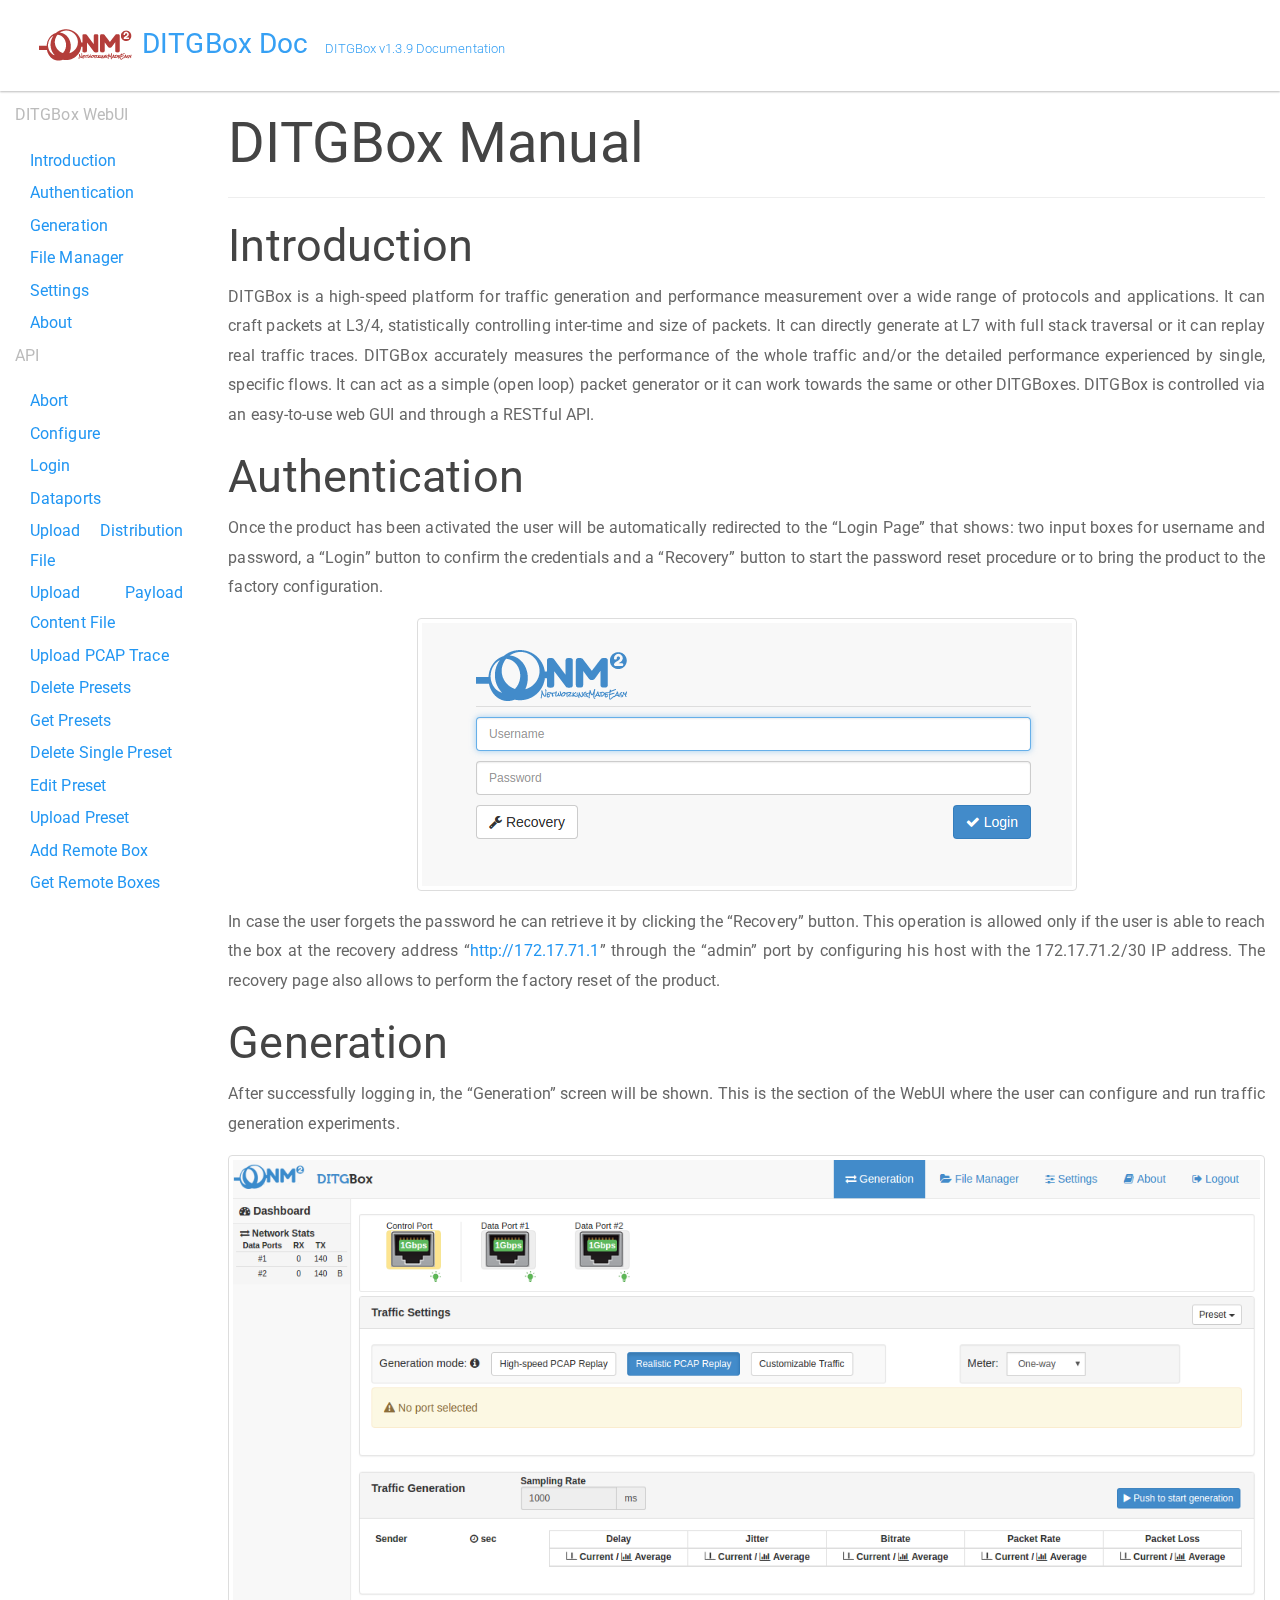
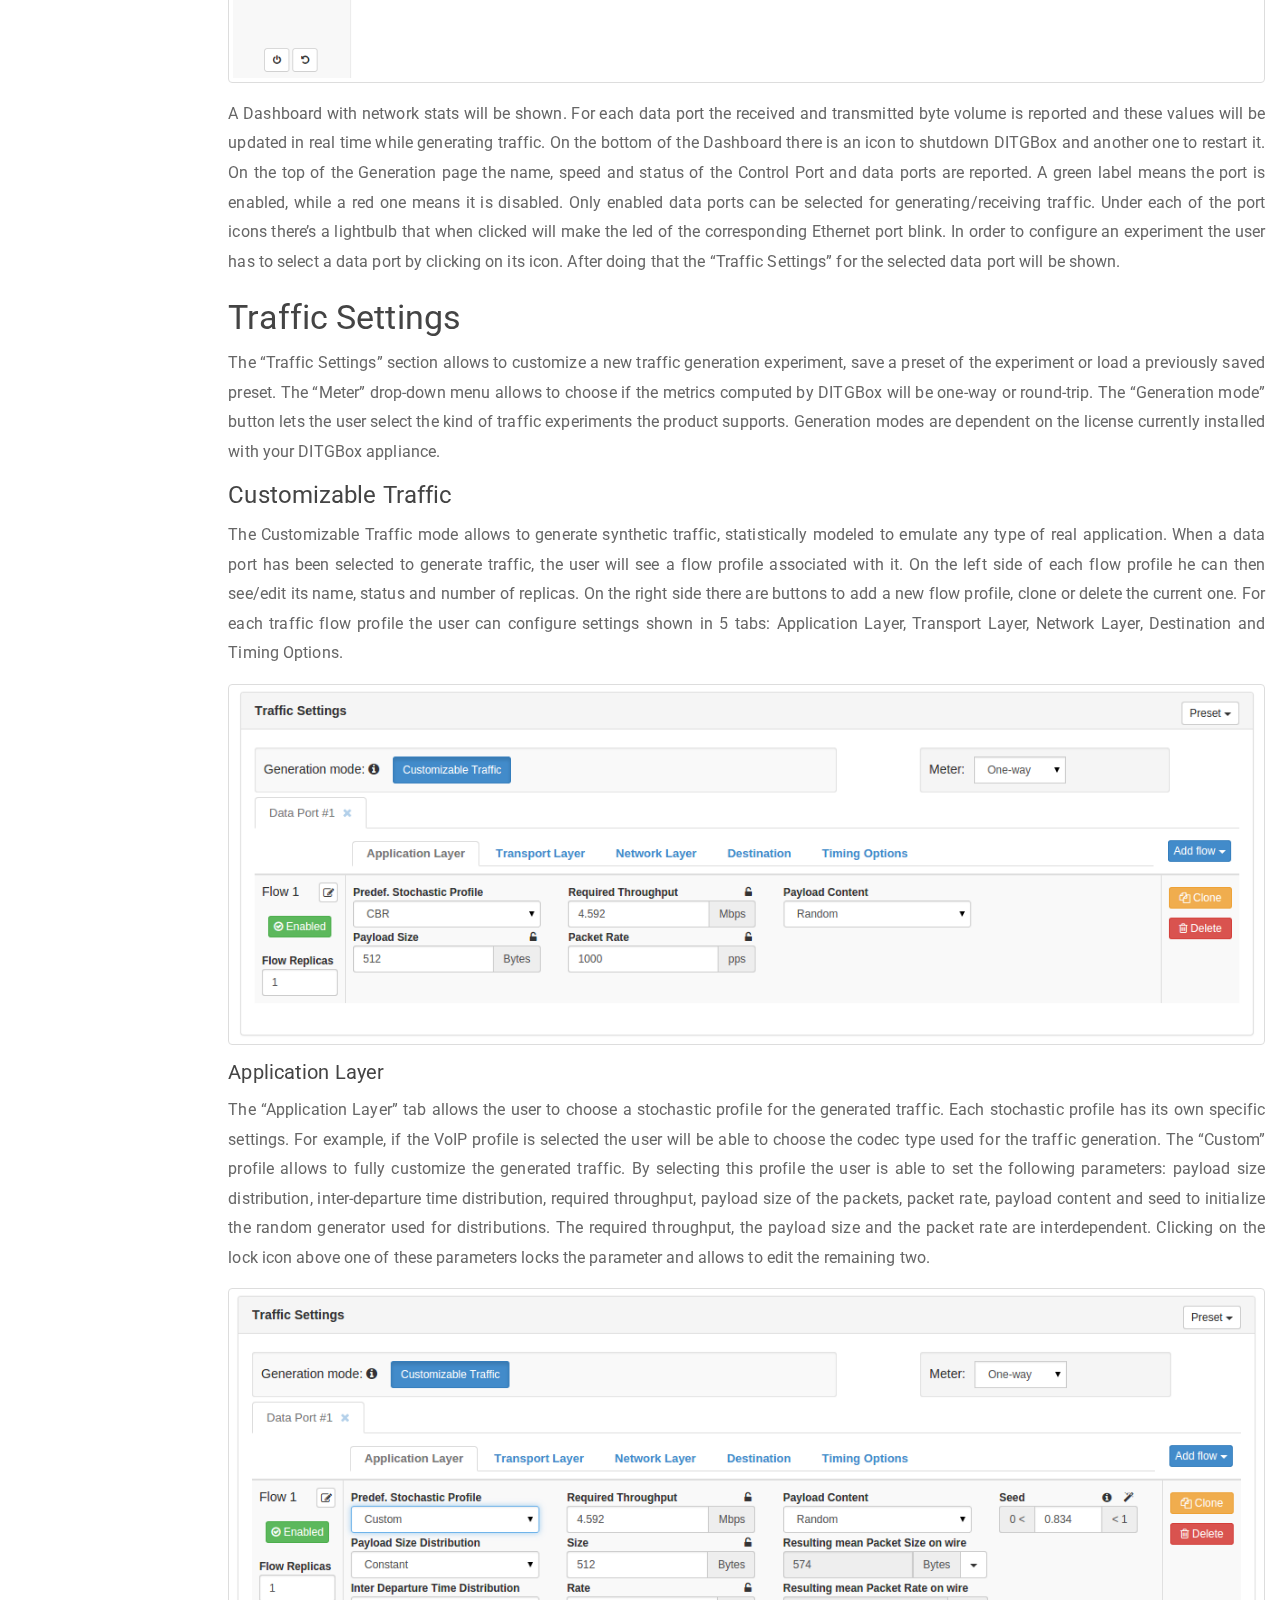
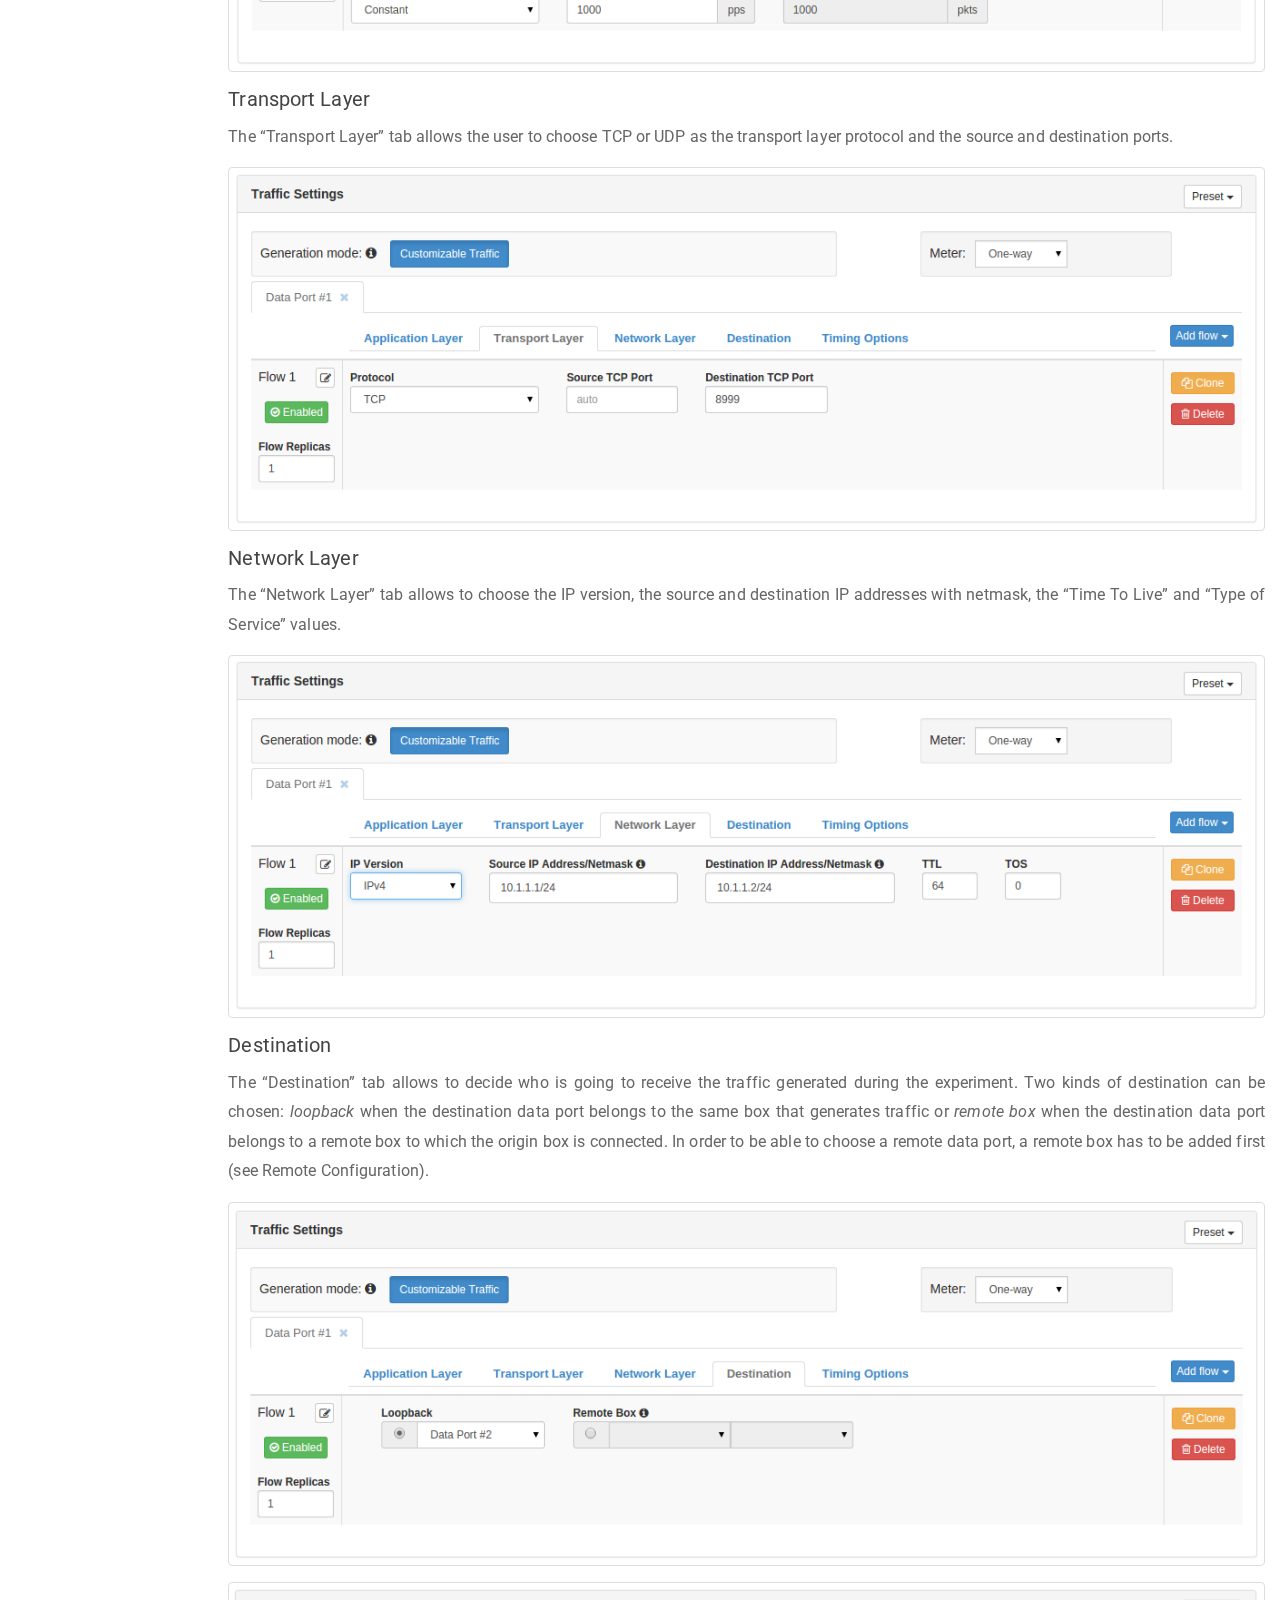
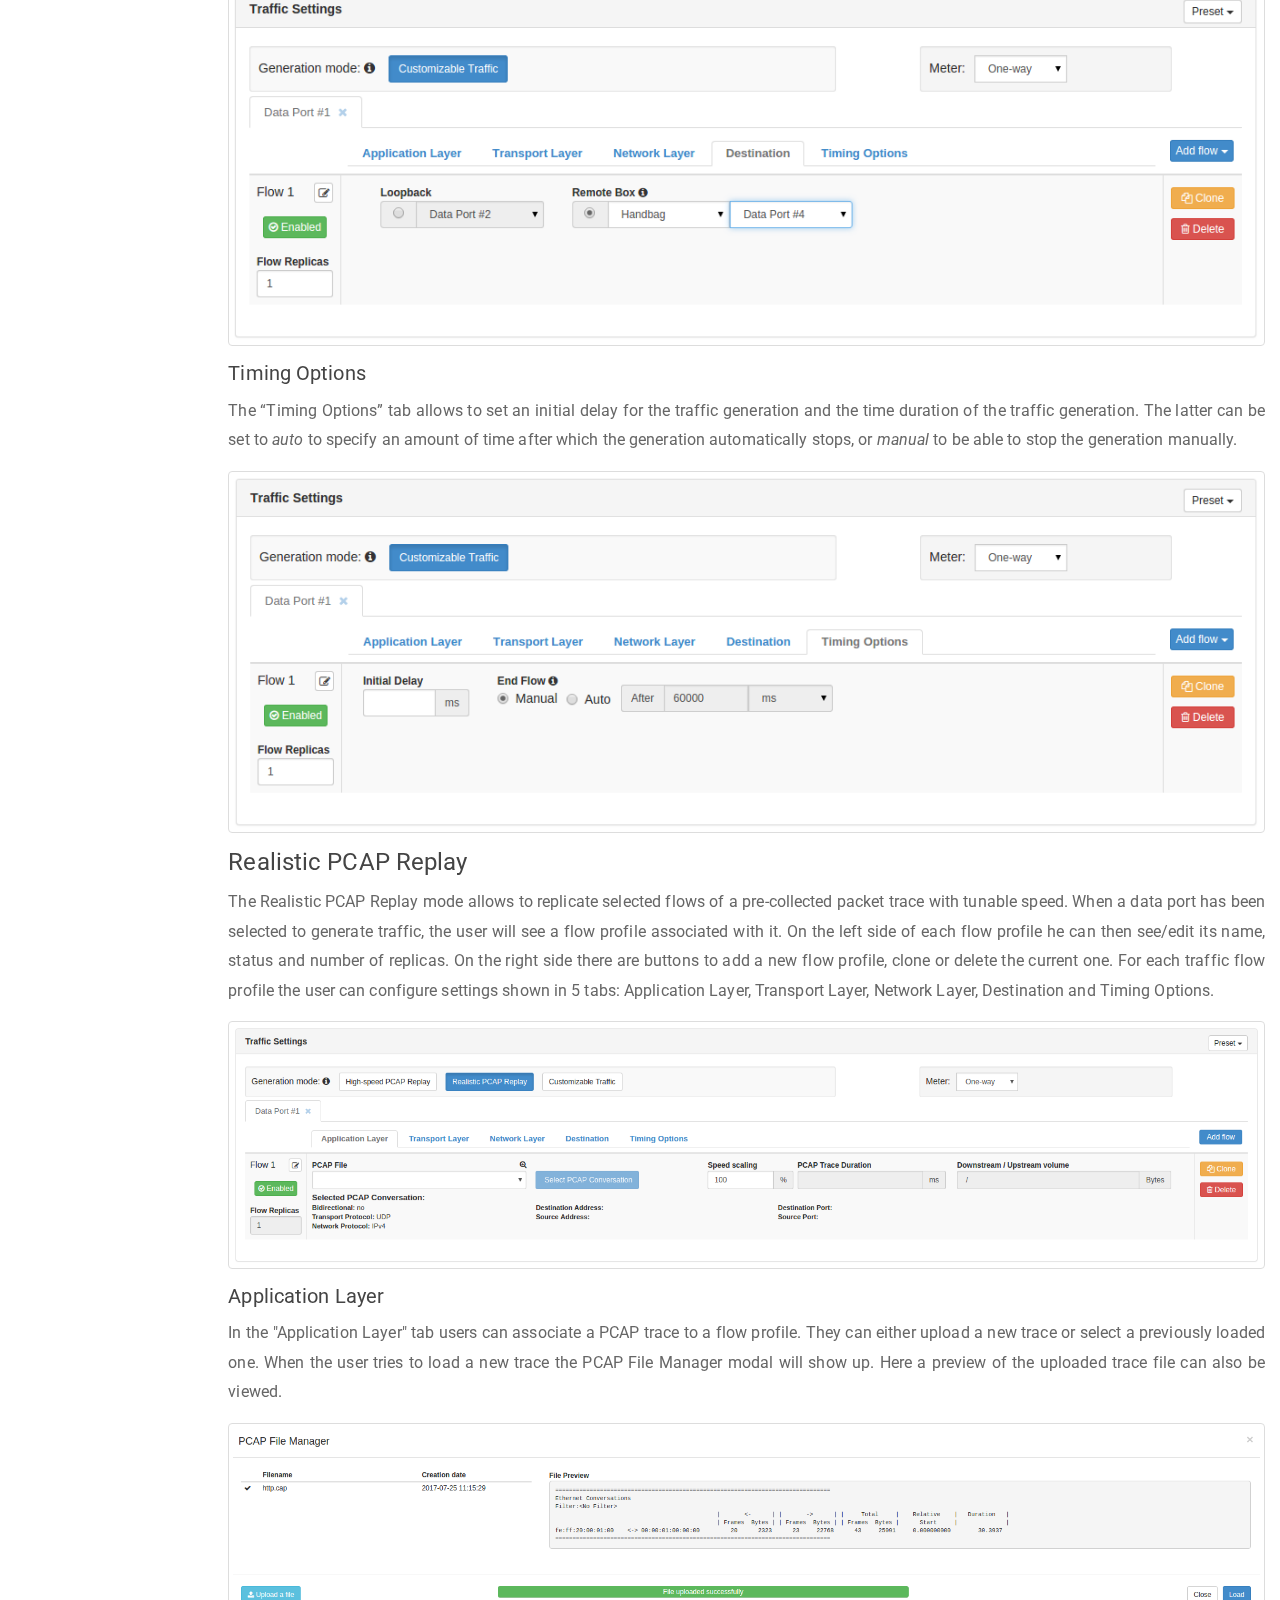
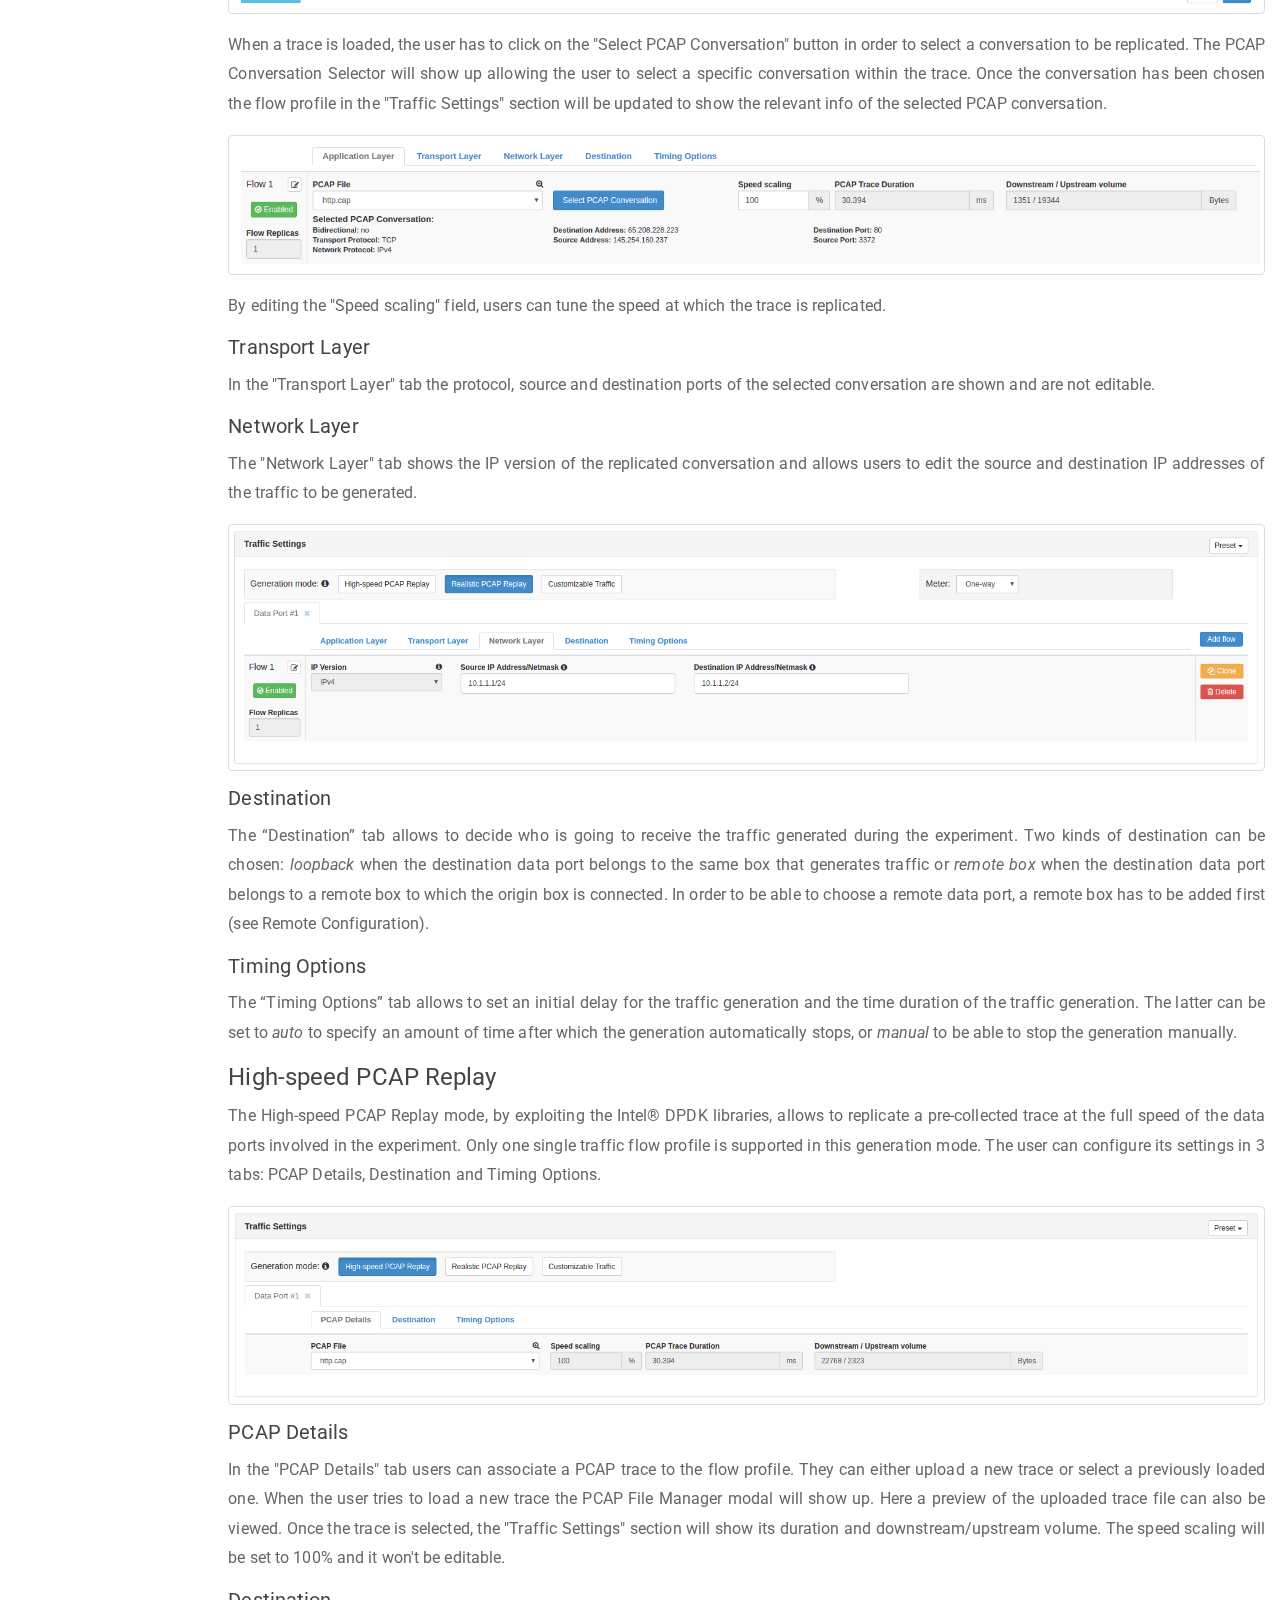
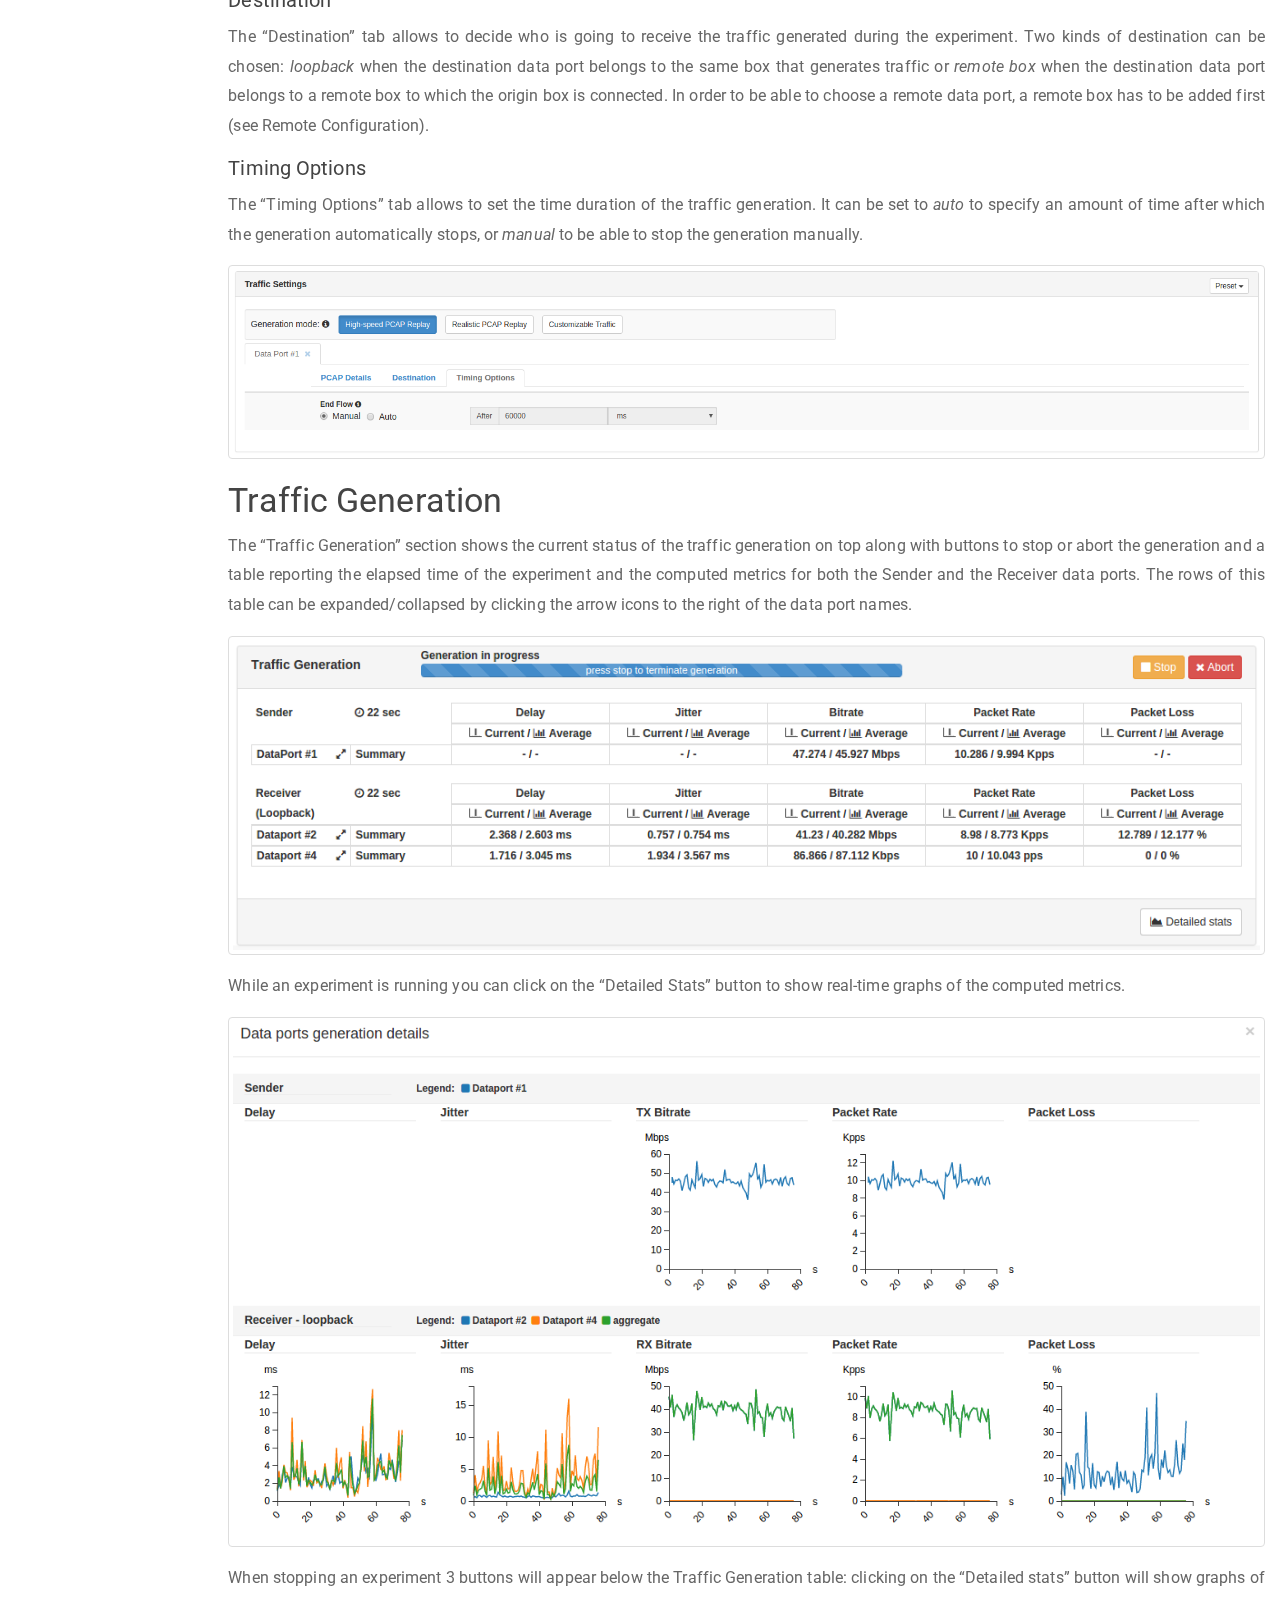
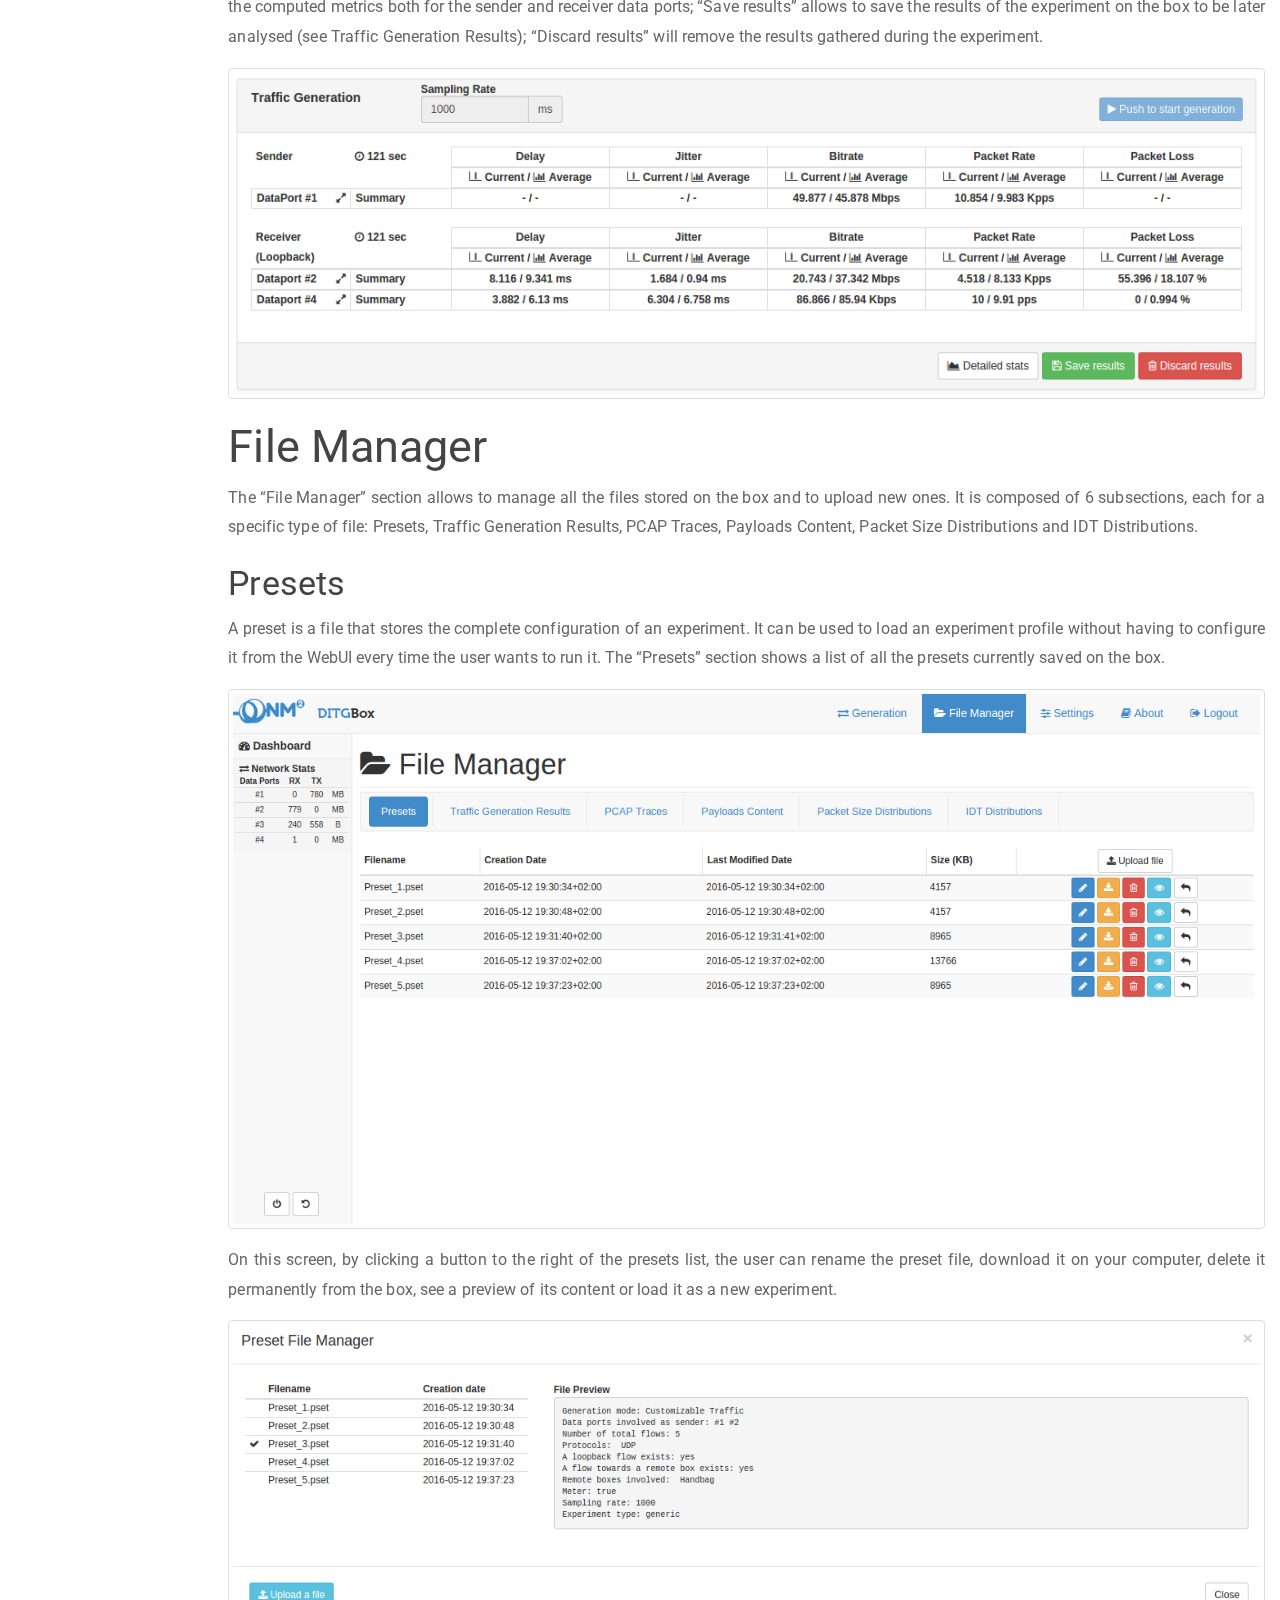
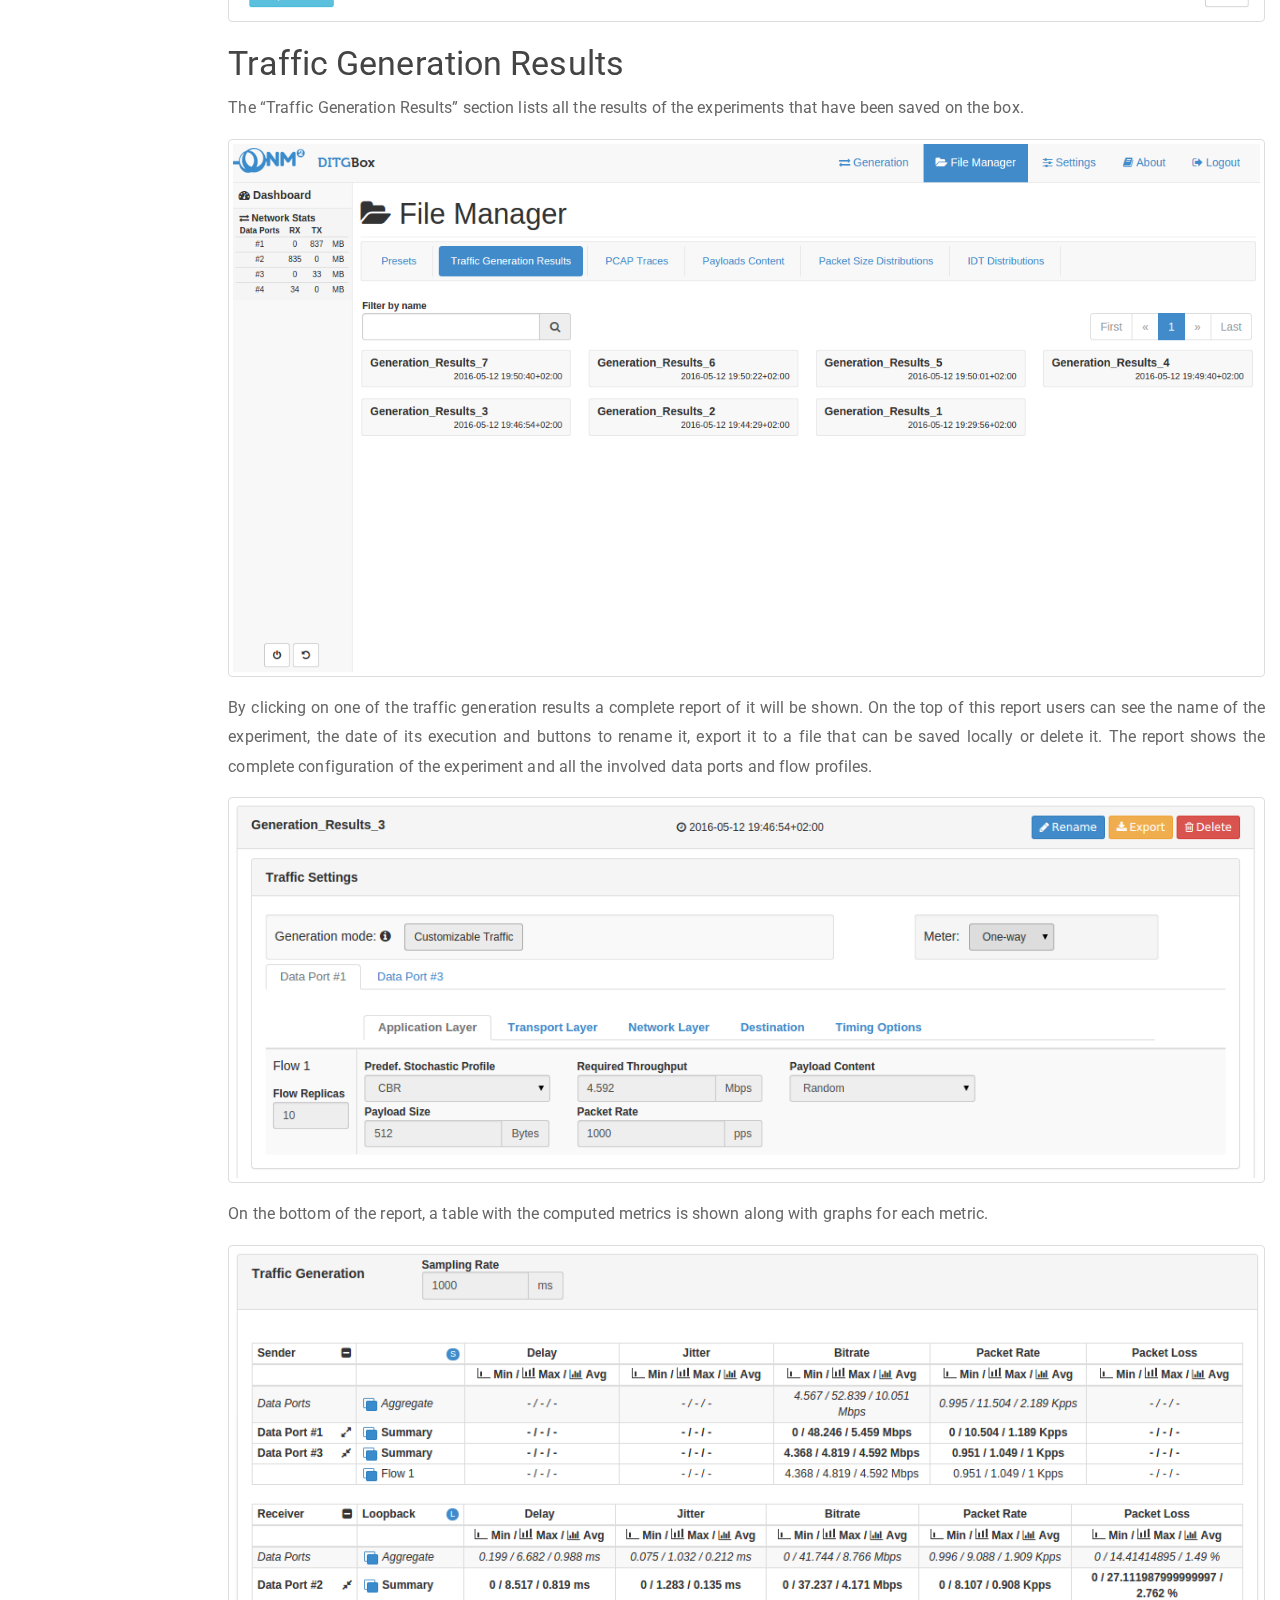
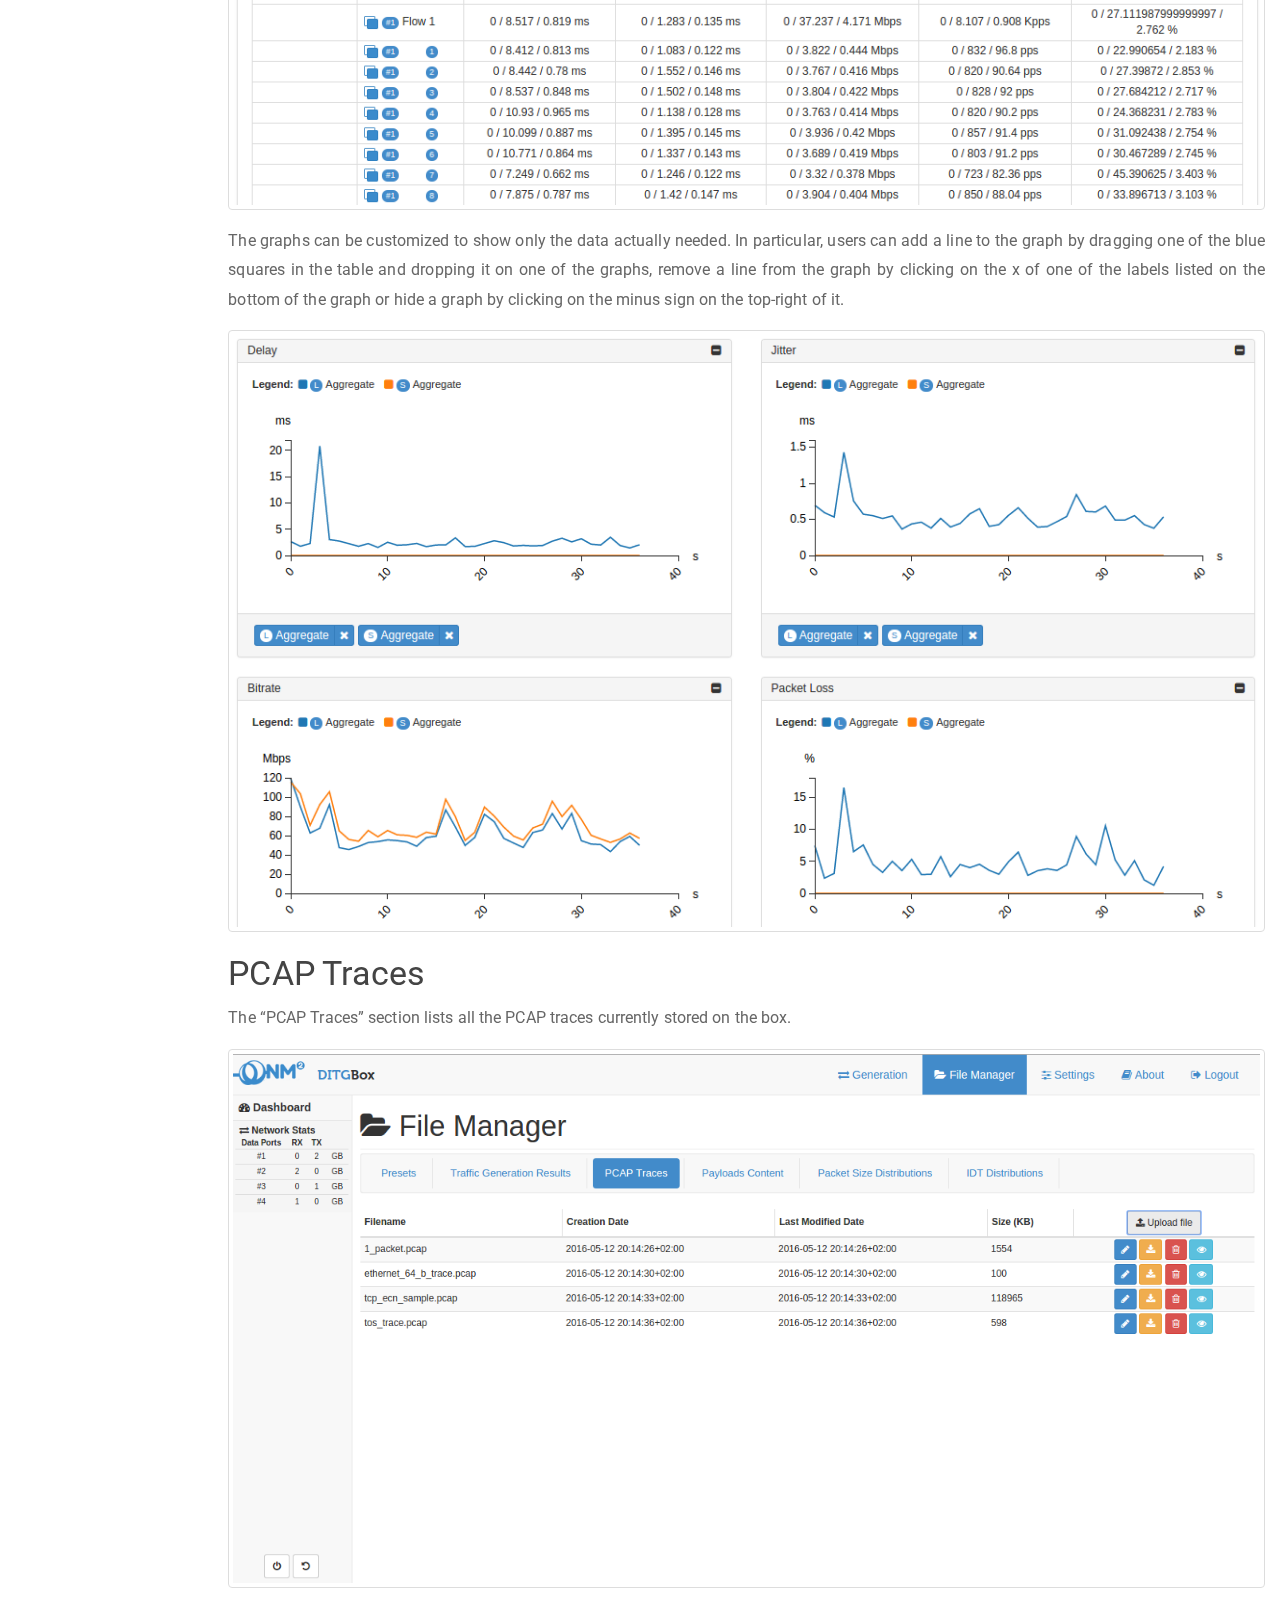
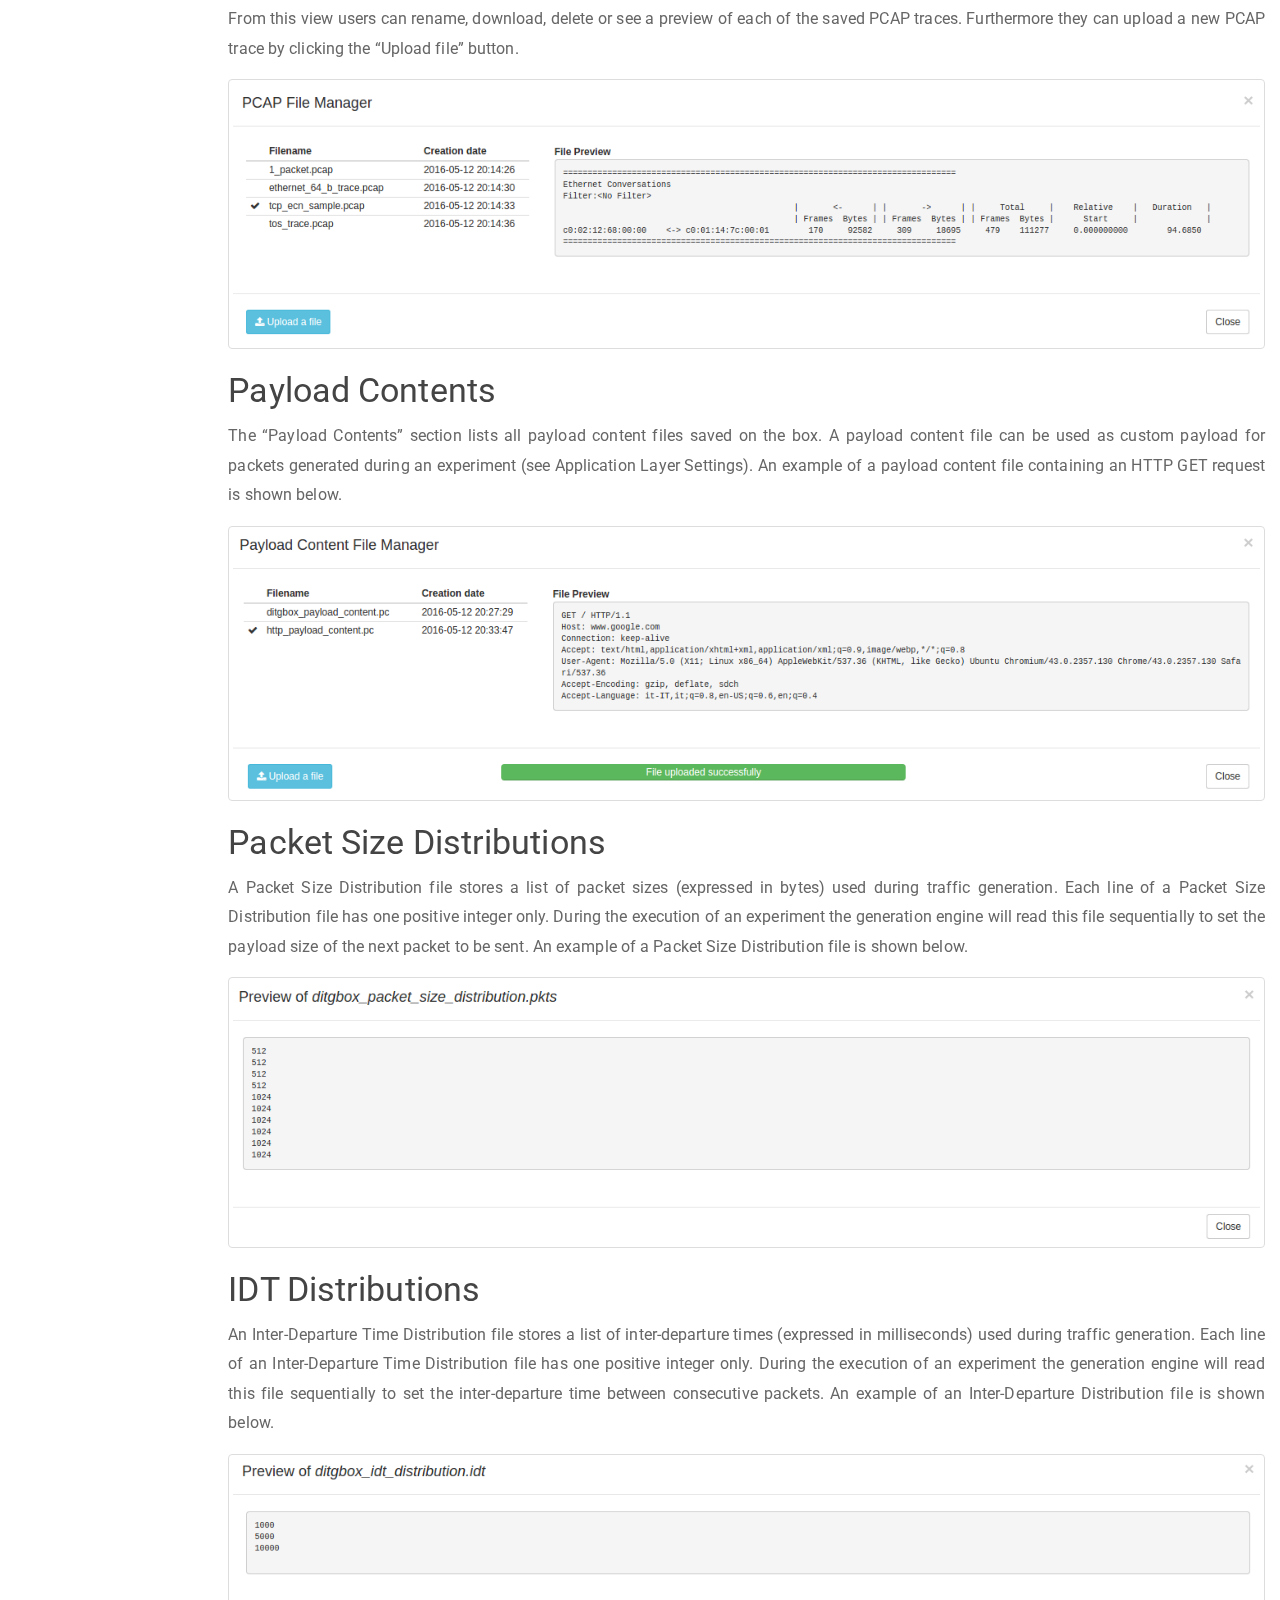
<file: index.html>
<!DOCTYPE html>
<html lang="en">
    <head>
        <meta charset="utf-8">
        <meta name="viewport" content="width=device-width, initial-scale=1">

        <title>DITGBox Doc</title>

        <link rel="stylesheet" href="https://nm2.github.io/ditgbox-doc/css/bootstrap.min.css">
        <link rel="stylesheet" href="https://nm2.github.io/ditgbox-doc/css/font-awesome.min.css">
        <link rel="stylesheet" href="https://nm2.github.io/ditgbox-doc/css/highlight.dark.css">
        <link rel="stylesheet" href="https://nm2.github.io/ditgbox-doc/css/main.css">
    </head>
    <body>

        <header class="navbar navbar-default navbar-fixed-top">

            <div class="navbar-brand">
                <a class="nounderline" href="http://www.nm-2.com" target="_blank">
                    <img src="images/nm2.png">
                </a>
                <a class="nounderline" href="https://nm2.github.io/ditgbox-doc/">
                    DITGBox Doc
                    <small class="hidden-xs hidden-sm">
                        DITGBox v1.3.9 Documentation
                    </small>
                </a>
            </div>

            
        </header>

        <main class="container-fluid">
            <div class="row">

                
                    <nav id="sidebar" class="col-sm-3 col-lg-2" role="navigation">

                                                    <p class="text-muted">
                                DITGBox WebUI
                            </p>

                            <ul class="nav nav-pills nav-stacked">
                                                                    <li class="">
                                        <a href="https://nm2.github.io/ditgbox-doc/index.html#introduction">
                                            Introduction
                                        </a>
                                    </li>
                                                                    <li class="">
                                        <a href="https://nm2.github.io/ditgbox-doc/index.html#authentication">
                                            Authentication
                                        </a>
                                    </li>
                                                                    <li class="">
                                        <a href="https://nm2.github.io/ditgbox-doc/index.html#generation">
                                            Generation
                                        </a>
                                    </li>
                                                                    <li class="">
                                        <a href="https://nm2.github.io/ditgbox-doc/index.html#file-manager">
                                            File Manager
                                        </a>
                                    </li>
                                                                    <li class="">
                                        <a href="https://nm2.github.io/ditgbox-doc/index.html#settings">
                                            Settings
                                        </a>
                                    </li>
                                                                    <li class="">
                                        <a href="https://nm2.github.io/ditgbox-doc/index.html#about">
                                            About
                                        </a>
                                    </li>
                                                            </ul>
                                                    <p class="text-muted">
                                API
                            </p>

                            <ul class="nav nav-pills nav-stacked">
                                                                    <li class="">
                                        <a href="https://nm2.github.io/ditgbox-doc/index.html#abort">
                                            Abort
                                        </a>
                                    </li>
                                                                    <li class="">
                                        <a href="https://nm2.github.io/ditgbox-doc/index.html#configure">
                                            Configure
                                        </a>
                                    </li>
                                                                    <li class="">
                                        <a href="https://nm2.github.io/ditgbox-doc/index.html#login">
                                            Login
                                        </a>
                                    </li>
                                                                    <li class="">
                                        <a href="https://nm2.github.io/ditgbox-doc/index.html#dataports">
                                            Dataports
                                        </a>
                                    </li>
                                                                    <li class="">
                                        <a href="https://nm2.github.io/ditgbox-doc/index.html#upload-distribution-file">
                                            Upload Distribution File
                                        </a>
                                    </li>
                                                                    <li class="">
                                        <a href="https://nm2.github.io/ditgbox-doc/index.html#upload-payload-content-file">
                                            Upload Payload Content File
                                        </a>
                                    </li>
                                                                    <li class="">
                                        <a href="https://nm2.github.io/ditgbox-doc/index.html#upload-pcap-trace">
                                            Upload PCAP Trace
                                        </a>
                                    </li>
                                                                    <li class="">
                                        <a href="https://nm2.github.io/ditgbox-doc/index.html#delete-presets">
                                            Delete Presets
                                        </a>
                                    </li>
                                                                    <li class="">
                                        <a href="https://nm2.github.io/ditgbox-doc/index.html#get-presets">
                                            Get Presets
                                        </a>
                                    </li>
                                                                    <li class="">
                                        <a href="https://nm2.github.io/ditgbox-doc/index.html#delete-single-preset">
                                            Delete Single Preset
                                        </a>
                                    </li>
                                                                    <li class="">
                                        <a href="https://nm2.github.io/ditgbox-doc/index.html#edit-preset">
                                            Edit Preset
                                        </a>
                                    </li>
                                                                    <li class="">
                                        <a href="https://nm2.github.io/ditgbox-doc/index.html#upload-preset">
                                            Upload Preset
                                        </a>
                                    </li>
                                                                    <li class="">
                                        <a href="https://nm2.github.io/ditgbox-doc/index.html#add-remote-box">
                                            Add Remote Box
                                        </a>
                                    </li>
                                                                    <li class="">
                                        <a href="https://nm2.github.io/ditgbox-doc/index.html#get-remote-boxes">
                                            Get Remote Boxes
                                        </a>
                                    </li>
                                                                    <li class="">
                                        <a href="https://nm2.github.io/ditgbox-doc/index.html#delete-remote-box">
                                            Delete Remote Box
                                        </a>
                                    </li>
                                                                    <li class="">
                                        <a href="https://nm2.github.io/ditgbox-doc/index.html#get-single-remote-box">
                                            Get Single Remote Box
                                        </a>
                                    </li>
                                                                    <li class="">
                                        <a href="https://nm2.github.io/ditgbox-doc/index.html#force-remote-box-update">
                                            Force Remote Box Update
                                        </a>
                                    </li>
                                                                    <li class="">
                                        <a href="https://nm2.github.io/ditgbox-doc/index.html#get-results">
                                            Get Results
                                        </a>
                                    </li>
                                                                    <li class="">
                                        <a href="https://nm2.github.io/ditgbox-doc/index.html#get-experiment-results">
                                            Get Experiment Results
                                        </a>
                                    </li>
                                                                    <li class="">
                                        <a href="https://nm2.github.io/ditgbox-doc/index.html#get-html-report">
                                            Get HTML Report
                                        </a>
                                    </li>
                                                                    <li class="">
                                        <a href="https://nm2.github.io/ditgbox-doc/index.html#start-experiment">
                                            Start Experiment
                                        </a>
                                    </li>
                                                                    <li class="">
                                        <a href="https://nm2.github.io/ditgbox-doc/index.html#get-box-status">
                                            Get Box Status
                                        </a>
                                    </li>
                                                                    <li class="">
                                        <a href="https://nm2.github.io/ditgbox-doc/index.html#stop-experiment">
                                            Stop Experiment
                                        </a>
                                    </li>
                                                                    <li class="">
                                        <a href="https://nm2.github.io/ditgbox-doc/index.html#synchronize-box">
                                            Synchronize Box
                                        </a>
                                    </li>
                                                                    <li class="">
                                        <a href="https://nm2.github.io/ditgbox-doc/index.html#rfc-2544">
                                            RFC 2544
                                        </a>
                                    </li>
                                                                    <li class="">
                                        <a href="https://nm2.github.io/ditgbox-doc/index.html#rfc-2679">
                                            RFC 2679
                                        </a>
                                    </li>
                                                                    <li class="">
                                        <a href="https://nm2.github.io/ditgbox-doc/index.html#rfc-2680">
                                            RFC 2680
                                        </a>
                                    </li>
                                                                    <li class="">
                                        <a href="https://nm2.github.io/ditgbox-doc/index.html#rfc-2681">
                                            RFC 2681
                                        </a>
                                    </li>
                                                                    <li class="">
                                        <a href="https://nm2.github.io/ditgbox-doc/index.html#rfc-3148">
                                            RFC 3148
                                        </a>
                                    </li>
                                                                    <li class="">
                                        <a href="https://nm2.github.io/ditgbox-doc/index.html#rfc-3393">
                                            RFC 3393
                                        </a>
                                    </li>
                                                                    <li class="">
                                        <a href="https://nm2.github.io/ditgbox-doc/index.html#rfc-3432">
                                            RFC 3432
                                        </a>
                                    </li>
                                                            </ul>
                        
                    </nav>

                
                <section id="content" class="col-sm-offset-3 col-lg-offset-2 col-sm-9 col-lg-10">
                    <h1 id="ditgbox-manual">DITGBox Manual</h1>
<h2 id="introduction">Introduction</h2>
<p>DITGBox is a high-speed platform for traffic generation and performance measurement over a wide range of protocols and applications.
It can craft packets at L3/4, statistically controlling inter-time and size of packets. It can directly generate at L7 with full stack traversal or it can replay real traffic traces.
DITGBox accurately measures the performance of the whole traffic and/or the detailed performance experienced by single, specific flows.
It can act as a simple (open loop) packet generator or it can work towards the same or other DITGBoxes.
DITGBox is controlled via an easy-to-use web GUI and through a RESTful API.</p>
<h2 id="authentication">Authentication</h2>
<p>Once the product has been activated the user will be automatically redirected to the “Login Page” that shows:
two input boxes for username and password, a “Login” button to confirm the credentials and a “Recovery” button to start the password reset procedure or to bring the product to the factory configuration.</p>
<p><img src="images/login_page.png?style=centerme" alt="login-page" /></p>
<p>In case the user forgets the password he can retrieve it by clicking the “Recovery” button. This operation is allowed only if the user is able to reach the box at the recovery address “<a href="http://172.17.71.1">http://172.17.71.1</a>” through the “admin” port by configuring his host with the 172.17.71.2/30 IP address.
The recovery page also allows to perform the factory reset of the product.</p>
<h2 id="generation">Generation</h2>
<p>After successfully logging in, the “Generation” screen will be shown. This is the section of the WebUI where the user can configure and run traffic generation experiments.</p>
<p><img src="images/generation_section.png?style=centerme" alt="generation-section" /></p>
<p>A Dashboard with network stats will be shown. For each data port the received and transmitted byte volume is reported and these values will be updated in real time while generating traffic.
On the bottom of the Dashboard there is an icon to shutdown DITGBox and another one to restart it.
On the  top of the Generation page the name, speed and status of the Control Port and data ports are reported. A green label means the port is enabled, while a red one means it is disabled. Only enabled data ports can be selected for generating/receiving traffic. Under each of the port icons there’s a lightbulb that when clicked will make the led of the corresponding Ethernet port blink.
In order to configure an experiment the user has to select a data port by clicking on its icon. After doing that the “Traffic Settings” for the selected data port will be shown.</p>
<h3 id="traffic-settings">Traffic Settings</h3>
<p>The “Traffic Settings” section allows to customize a new traffic generation experiment, save a preset of the experiment or load a previously saved preset.
The “Meter” drop-down menu allows to choose if the metrics computed by DITGBox will be one-way or round-trip.
The “Generation mode” button lets the user select the kind of traffic experiments the product supports. Generation modes are dependent on the license currently installed with your DITGBox appliance.</p>
<h4 id="customizable-traffic">Customizable Traffic</h4>
<p>The Customizable Traffic mode allows to generate synthetic traffic, statistically modeled to emulate any type of real application.
When a data port has been selected to generate traffic, the user will see a flow profile associated with it. On the left side of each flow profile he can then see/edit its name, status and number of replicas. On the right side there are buttons to add a new flow profile, clone or delete the current one.
For each traffic flow profile the user can configure settings shown in 5 tabs:
Application Layer, Transport Layer, Network Layer, Destination and Timing Options.</p>
<p><img src="images/traffic_settings.png?style=centerme" alt="traffic-settings" /></p>
<h5 id="application-layer">Application Layer</h5>
<p>The “Application Layer” tab allows the user to choose a stochastic profile for the generated traffic. Each stochastic profile has its own specific settings. For example, if the VoIP profile is selected the user will be able to choose the codec type used for the traffic generation.
The “Custom” profile allows to fully customize the generated traffic. By selecting this profile the user is able to set the following parameters:
payload size distribution, inter-departure time distribution, required throughput, payload size of the packets, packet rate, payload content and seed to initialize the random generator used for distributions.
The required throughput, the payload size and the packet rate are interdependent. Clicking on the lock icon above one of these parameters locks the parameter and allows to edit the remaining two.</p>
<p><img src="images/custom_generation_profile.png?style=centerme" alt="custom-profile" /></p>
<h5 id="transport-layer">Transport Layer</h5>
<p>The “Transport Layer” tab allows the user to choose TCP or UDP as the transport layer protocol and the source and destination ports.</p>
<p><img src="images/transport_layer.png?style=centerme" alt="transport-layer" /></p>
<h5 id="network-layer">Network Layer</h5>
<p>The “Network Layer” tab allows to choose the IP version, the source and destination IP addresses with netmask, the “Time To Live” and “Type of Service” values.</p>
<p><img src="images/network_layer.png?style=centerme" alt="network-layer" /></p>
<h5 id="destination">Destination</h5>
<p>The “Destination” tab allows to decide who is going to receive the traffic generated during the experiment. Two kinds of destination can be chosen:
<em>loopback</em> when the destination data port belongs to the same box that generates traffic or <em>remote box</em> when the destination data port belongs to a remote box to which the origin box is connected. In order to be able to choose a remote data port, a remote box has to be added first (see Remote Configuration).</p>
<p><img src="images/traffic_settings_destination_loopback.png?style=centerme" alt="traffic-settings-destination-loopback" /></p>
<p><img src="images/traffic_settings_destination_remote_box.png?style=centerme" alt="traffic-settings-destination-remote_box" /></p>
<h5 id="timing-options">Timing Options</h5>
<p>The “Timing Options” tab allows to set an initial delay for the traffic generation and the time duration of the traffic generation. The latter can be set to <em>auto</em> to specify an amount of time after which the generation automatically stops, or <em>manual</em> to be able to stop the generation manually.</p>
<p><img src="images/traffic_settings_timing_options.png?style=centerme" alt="traffic-settings-timing-options" /></p>
<h4 id="realistic-pcap-replay">Realistic PCAP Replay</h4>
<p>The Realistic PCAP Replay mode allows to replicate selected flows of a pre-collected packet trace with tunable speed. When a data port has been selected to generate traffic, the user will see a flow profile associated with it.
On the left side of each flow profile he can then see/edit its name, status and number of replicas. On the right side there are buttons to add a new flow profile, clone or delete the current one.
For each traffic flow profile the user can configure settings shown in 5 tabs: Application Layer, Transport Layer, Network Layer, Destination and Timing Options.</p>
<p><img src="images/realistic_pcap.png?style=centerme" alt="realistic-pcap" /></p>
<h5 id="application-layer-1">Application Layer</h5>
<p>In the &quot;Application Layer&quot; tab users can associate a PCAP trace to a flow profile. They can either upload a new trace or select a previously loaded one.
When the user tries to load a new trace the PCAP File Manager modal will show up. Here a preview of the uploaded trace file can also be viewed.</p>
<p><img src="images/realistic_pcap_upload.png?style=centerme" alt="realistic-pcap-trace-upload" /></p>
<p>When a trace is loaded, the user has to click on the &quot;Select PCAP Conversation&quot; button in order to select a conversation to be replicated. The PCAP Conversation Selector will show up allowing the user to select a specific conversation within the trace.
Once the conversation has been chosen the flow profile in the &quot;Traffic Settings&quot; section will be updated to show the relevant info of the selected PCAP conversation.</p>
<p><img src="images/realistic_pcap_conversation_loaded.png?style=centerme" alt="realistic-pcap-conversation-loaded" /></p>
<p>By editing the &quot;Speed scaling&quot; field, users can tune the speed at which the trace is replicated.</p>
<h5 id="transport-layer-1">Transport Layer</h5>
<p>In the &quot;Transport Layer&quot; tab the protocol, source and destination ports of the selected conversation are shown and are not editable.</p>
<h5 id="network-layer-1">Network Layer</h5>
<p>The &quot;Network Layer&quot; tab shows the IP version of the replicated conversation and allows users to edit the source and destination IP addresses of the traffic to be generated.</p>
<p><img src="images/realistic_pcap_network_layer.png?style=centerme" alt="realistic-pcap-network-layer" /></p>
<h5 id="destination-1">Destination</h5>
<p>The “Destination” tab allows to decide who is going to receive the traffic generated during the experiment. Two kinds of destination can be chosen:
<em>loopback</em> when the destination data port belongs to the same box that generates traffic or <em>remote box</em> when the destination data port belongs to a remote box to which the origin box is connected. In order to be able to choose a remote data port, a remote box has to be added first (see Remote Configuration).</p>
<h5 id="timing-options-1">Timing Options</h5>
<p>The “Timing Options” tab allows to set an initial delay for the traffic generation and the time duration of the traffic generation. The latter can be set to <em>auto</em> to specify an amount of time after which the generation automatically stops, or <em>manual</em> to be able to stop the generation manually.</p>
<h4 id="high-speed-pcap-replay">High-speed PCAP Replay</h4>
<p>The High-speed PCAP Replay mode, by exploiting the Intel® DPDK libraries, allows to replicate a pre-collected trace at the full speed of the data ports involved in the experiment.
Only one single traffic flow profile is supported in this generation mode. The user can configure its settings in 3 tabs: PCAP Details, Destination and Timing Options.</p>
<p><img src="images/high_speed_replay.png?style=centerme" alt="high-speed-replay" /></p>
<h5 id="pcap-details">PCAP Details</h5>
<p>In the &quot;PCAP Details&quot; tab users can associate a PCAP trace to the flow profile. They can either upload a new trace or select a previously loaded one.
When the user tries to load a new trace the PCAP File Manager modal will show up. Here a preview of the uploaded trace file can also be viewed.
Once the trace is selected, the &quot;Traffic Settings&quot; section will show its duration and downstream/upstream volume. The speed scaling will be set to 100% and it won't be editable.</p>
<h5 id="destination-2">Destination</h5>
<p>The “Destination” tab allows to decide who is going to receive the traffic generated during the experiment. Two kinds of destination can be chosen:
<em>loopback</em> when the destination data port belongs to the same box that generates traffic or <em>remote box</em> when the destination data port belongs to a remote box to which the origin box is connected. In order to be able to choose a remote data port, a remote box has to be added first (see Remote Configuration).</p>
<h5 id="timing-options-2">Timing Options</h5>
<p>The “Timing Options” tab allows to set the time duration of the traffic generation. It can be set to <em>auto</em> to specify an amount of time after which the generation automatically stops, or <em>manual</em> to be able to stop the generation manually.</p>
<p><img src="images/high_speed_timing_options.png?style=centerme" alt="high-speed-timing-options" /></p>
<h3 id="traffic-generation">Traffic Generation</h3>
<p>The “Traffic Generation” section shows the current status of the traffic generation on top along with buttons to stop or abort the generation and a table reporting the elapsed time of the experiment and the computed metrics for both the Sender and the Receiver data ports. The rows of this table can be expanded/collapsed by clicking the arrow icons to the right of the data port names.</p>
<p><img src="images/traffic_generation_running_experiment.png?style=centerme" alt="traffic-generation-running-experiment" /></p>
<p>While an experiment is running you can click on the “Detailed Stats” button to show real-time graphs of the computed metrics.</p>
<p><img src="images/traffic_generation_real_time_detailed_stats.png?style=centerme" alt="traffic-generation-real-time-detailed-stats" /></p>
<p>When stopping an experiment 3 buttons will appear below the Traffic Generation table:
clicking on the “Detailed stats” button will show graphs of the computed metrics both for the sender and receiver data ports;
“Save results” allows to save the results of the experiment on the box to be later analysed (see Traffic Generation Results);
“Discard results” will remove the results gathered during the experiment.</p>
<p><img src="images/traffic_generation_end_of_experiment.png?style=centerme" alt="traffic-generation-end-of-experiment" /></p>
<h2 id="file-manager">File Manager</h2>
<p>The “File Manager” section allows to manage all the files stored on the box and to upload new ones. It is composed of 6 subsections, each for a specific type of file:
Presets, Traffic Generation Results, PCAP Traces, Payloads Content, Packet Size Distributions and IDT Distributions.</p>
<h3 id="presets">Presets</h3>
<p>A preset is a file that stores the complete configuration of an experiment. It can be used to load an experiment profile without having to configure it from the WebUI every time the user wants to run it. The “Presets” section shows a list of all the presets currently saved on the box.</p>
<p><img src="images/file_manager_presets.png?style=centerme" alt="file-manager-presets" /></p>
<p>On this screen, by clicking a button to the right of the presets list, the user can rename the preset file, download it on your computer, delete it permanently from the box, see a preview of its content or load it as a new experiment.</p>
<p><img src="images/file_manager_presets_upload.png?style=centerme" alt="file-manager-presets-upload" /></p>
<h3 id="traffic-generation-results">Traffic Generation Results</h3>
<p>The “Traffic Generation Results” section lists all the results of the experiments that have been saved on the box.</p>
<p><img src="images/file_manager_traffic_generation_results.png?style=centerme" alt="file-manager-traffic-generation-results" /></p>
<p>By clicking on one of the traffic generation results a complete report of it will be shown.
On the top of this report users can see the name of the experiment, the date of its execution and buttons to rename it, export it to a file that can be saved locally or delete it.
The report shows the complete configuration of the experiment and all the involved data ports and flow profiles.</p>
<p><img src="images/file_manager_traffic_generation_results_expanded_1.png?style=centerme" alt="file-manager-traffic-generation-results-expanded-1" /></p>
<p>On the bottom of the report, a table with the computed metrics is shown along with graphs for each metric.</p>
<p><img src="images/file_manager_traffic_generation_results_expanded_2.png?style=centerme" alt="file-manager-traffic-generation-results-expanded-2" /></p>
<p>The graphs can be customized to show only the data actually needed. In particular, users can
add a line to the graph by dragging one of the blue squares in the table and dropping it on one of the graphs,
remove a line from the graph by clicking on the x of one of the labels listed on the bottom of the graph
or hide a graph by clicking on the minus sign on the top-right of it.</p>
<p><img src="images/file_manager_traffic_generation_results_expanded_3.png?style=centerme" alt="file-manager-traffic-generation-results-expanded-3" /></p>
<h3 id="pcap-traces">PCAP Traces</h3>
<p>The “PCAP Traces” section lists all the PCAP traces currently stored on the box.</p>
<p><img src="images/file_manager_pcap_traces.png?style=centerme" alt="file-manager-pcap-traces" /></p>
<p>From this view users can rename, download, delete or see a preview of each of the saved PCAP traces. Furthermore they can upload a new PCAP trace by clicking the “Upload file” button.</p>
<p><img src="images/file_manager_pcap_traces_upload.png?style=centerme" alt="file-manager-pcap-traces-upload" /></p>
<h3 id="payload-contents">Payload Contents</h3>
<p>The “Payload Contents” section lists all payload content files saved on the box. A payload content file can be used as custom payload for packets generated during an experiment (see Application Layer Settings).
An example of a payload content file containing an HTTP GET request is shown below.</p>
<p><img src="images/file_manager_payload_contents.png?style=centerme" alt="file-manager-payload-contents" /></p>
<h3 id="packet-size-distributions">Packet Size Distributions</h3>
<p>A Packet Size Distribution file stores a list of packet sizes (expressed in bytes) used during traffic generation. Each line of a Packet Size Distribution file has one positive integer only. During the execution of an experiment the generation engine will read this file sequentially to set the payload size of the next packet to be sent.
An example of a Packet Size Distribution file is shown below.</p>
<p><img src="images/file_manager_packet_size_distribution.png?style=centerme" alt="file-manager-packet-size-distribution" /></p>
<h3 id="idt-distributions">IDT Distributions</h3>
<p>An Inter-Departure Time Distribution file stores a list of inter-departure times (expressed in milliseconds) used during traffic generation. Each line of an Inter-Departure Time Distribution file has one positive integer only. During the execution of an experiment the generation engine will read this file sequentially to set the inter-departure time between consecutive packets.
An example of an Inter-Departure Distribution file is shown below.</p>
<p><img src="images/file_manager_idt_distribution.png?style=centerme" alt="file-manager-idt-distribution" /></p>
<h2 id="settings">Settings</h2>
<p>The “Settings” section allows you to manage the box and network configuration, enable the remote assistance component, download and send the current box configuration, contact us through email and upgrade the components of the product.</p>
<p><img src="images/settings.png?style=centerme" alt="settings" /></p>
<h3 id="box-configuration">Box Configuration</h3>
<p>The “Box Configuration” section allows you to change the administrator password, the name of the box and its date, time and timezone.
If you want to change the administrator password just click the “Change administrator password” button and the following screen will appear.</p>
<p><img src="images/settings_modify_administrator_password.png?style=centerme" alt="settings-modify-administrator-password" /></p>
<p>In order to change time, date, and timezone just click on the gear icon to the right of the current time and date shown in the “Box Configuration” section.
When changing the date, time or timezone of the box the following screen will appear.</p>
<p><img src="images/settings_date_time_configuration.png?style=centerme" alt="settings-date-time-configuration" /></p>
<p>Here the user can decide if:</p>
<ul>
<li>the time and date have to be automatically updated by synchronizing with a remote NTP server or with a remote box. After selecting the machine you want the product to sync with, you have to click on the black arrow icon above the name of the syncing machine;</li>
<li>the time and date have to be manually set.</li>
</ul>
<h3 id="network-configuration">Network Configuration</h3>
<p>The “Network Configuration” section allows to configure the network settings of the current box and to add remote boxes.
In the “Local Configuration” subsection the user can see all the network settings of the local box.
Here it is possible to:</p>
<ul>
<li>edit the Web Management IP address and netmask;</li>
<li>edit the Control Port IP address and netmask;</li>
<li>edit the Control TCP Port;</li>
<li>edit the default gateway IP address;</li>
<li>edit the DNS server IP address;</li>
<li>edit the default IP network prefixes and netmasks of the data ports;</li>
<li>see the current routing table.</li>
</ul>
<p>Furthermore the user can check if the box is able to connect to the Internet.</p>
<p><img src="images/settings_network_configuration_local_configuration.png?style=centerme" alt="settings-network-configuration-local-configuration" /></p>
<p>The “Remote Configuration” subsection allows to add a new remote box and see the list of the currently saved remote boxes. To the right of each saved remote box you will have buttons to edit the remote box name and control IP address, remove the remote box, update the status of the remote box ports and see the remote box data ports configuration.
When the background color of the control IP address of a remote box is green it means that the local box is able to contact the remote box and this remote box can be selected as receiver for an experiment.</p>
<p><img src="images/settings_network_configuration_remote_configuration.png?style=centerme" alt="settings-network-configuration-remote-configuration" /></p>
<h3 id="troubleshooting">Troubleshooting</h3>
<p>The “Troubleshooting” section provides services the user can use if he needs help.
In particular if the local box is able to connect to the Internet, the Remote Assistance switch will be visible. Turning on the Remote Assistance service allows NM2 to analyse remotely the behavior of the product, diagnose and solve possible problems.
If a user experiences any problem and he needs support he can also download the current configuration of the box and send it to us.</p>
<p><img src="images/settings_troubleshooting.png?style=centerme" alt="settings-troubleshooting" /></p>
<h3 id="upgrade">Upgrade</h3>
<p>In future NM2 may release upgrades to one or several components of DITGBox. In order to install an upgrade package the user just has to click on the “Select an upgrade package” button.</p>
<p><img src="images/settings_upgrade.png?style=centerme" alt="settings-upgrade" /></p>
<p>After doing that a modal window will appear showing the changelog for the upgrade and asking for a valid activation key. After typing the key and clicking the “Install” button the user just has to wait for the upgrade package to be installed. He will be informed by the system when the installation has completed.</p>
<p><img src="images/settings_upgrade_package.png?style=centerme" alt="settings-upgrade-package" /></p>
<h2 id="about">About</h2>
<p>The “About” section reports useful information such as:
NM2 company and website addresses;
the product version, the serial number, and the activation key of the local box;
the version of each component installed on the box;
license info such as the expiration date;
the list of all the features currently enabled on the local box;
the limits imposed by the license;
the list of the RFCs the current version of the product is compliant with
(the list depends on the license installed on the box);
license information for third party components used in DITGBox.</p>
<h2 id="api">API</h2>
<p>DITGBox provides an easy-to-use RESTful API that can be used to interact with the platform</p>
<h3 id="low-level-api-methods">Low-level API methods</h3>
<p>The following methods are primitives that can be invoked to perform low-level operations</p>
<h3 id="abort">Abort</h3>
<p>Used to stop a running experiment (the results collected up to that point are lost)</p>
<h4 id="request">Request</h4>
<table>
<thead>
<tr>
<th style="text-align: center;">Method</th>
<th style="text-align: center;">URL</th>
</tr>
</thead>
<tbody>
<tr>
<td style="text-align: center;">GET</td>
<td style="text-align: center;"><a href="http://&lt;controller_ip>[:port]/api/abort">http://&lt;controller_ip>[:port]/api/abort</a></td>
</tr>
</tbody>
</table>
<h4 id="json-output">JSON Output</h4>
<blockquote>
<p><strong>status</strong> : Status of the call. It can be &quot;ok&quot; or &quot;err&quot;</p>
<p><strong>msg</strong> : Status message containing information on the outcome of the call</p>
</blockquote>
<h3 id="configure">Configure</h3>
<p>Used to configure a new experiment</p>
<h4 id="request-1">Request</h4>
<table>
<thead>
<tr>
<th style="text-align: center;">Method</th>
<th style="text-align: center;">URL</th>
</tr>
</thead>
<tbody>
<tr>
<td style="text-align: center;">POST</td>
<td style="text-align: center;"><a href="http://&lt;controller_ip>[:port]/api/configure">http://&lt;controller_ip>[:port]/api/configure</a></td>
</tr>
</tbody>
</table>
<h4 id="json-input">JSON Input</h4>
<blockquote>
<p><strong>experiment_type</strong> (string, required) : The type of experiment to configure.
It can be: &quot;rfc2679&quot;, &quot;rfc2680&quot;, &quot;rfc2681&quot;, &quot;rfc3148&quot;, &quot;rfc3393&quot;, &quot;rfc3432&quot;, &quot;rfc2544&quot;</p>
<p><strong>name</strong> (string, required) : Name of the experiment/preset</p>
<p><strong>destination_type</strong> (string, required) : Indicates if the experiment must be run in loopback or towards a remote box (box-to-box).
It can be: &quot;loopback&quot; or &quot;remoteBox&quot;</p>
<p><strong>remote_box_id</strong> (integer) : Indicates the remote box involved in the experiment (only for box-to-box experiments)</p>
<p><strong>src_dataport</strong> (integer, required) : Source data port id</p>
<p><strong>dst_dataport</strong> (integer, required) : Destination data port id</p>
<p><strong>src_dataport_ip</strong> (string, required except for RFC 2544 experiments for which this parameter must not be provided) : Source data port &quot;IP/netmask&quot;</p>
<p><strong>dst_dataport_ip</strong> (string, required except for RFC 2544 experiments for which this parameter must not be provided) : Destination data port &quot;IP/netmask&quot;</p>
<p><strong>parameters</strong> (json) : JSON that stores the remaining input parameters needed by the specific experiment</p>
<p>If &quot;experiment_type&quot; is &quot;rfc2679&quot;, &quot;rfc2680&quot;, &quot;rfc2681&quot; or &quot;rfc3432&quot; the expected &quot;parameters&quot; json is:</p>
<blockquote>
<p><strong>mode</strong> (string) : Experiment mode. It can be &quot;singleton&quot; or &quot;sample&quot;</p>
<p><strong>t0</strong> (integer) : Time to wait before the traffic generation starts</p>
<p><strong>tf</strong> (integer) : If &quot;mode&quot; is &quot;singleton&quot;, &quot;tf&quot; is not admitted. If &quot;mode&quot; is &quot;sample&quot;, &quot;tf&quot; is the duration (in ms) of the experiment</p>
<p><strong>lambda</strong> (integer) : If &quot;mode&quot; is &quot;singleton&quot;, &quot;lambda&quot; is not admitted. If &quot;mode&quot; is &quot;sample&quot;, &quot;lambda&quot; is the generation frequency of the packets sent during the experiment</p>
<p><strong>threshold</strong> (number) : time threshold used to determine if a received packet must be considered lost</p>
<p><strong>typeP</strong> (json) : a json defining the kind of packets to be used during the experiment</p>
<blockquote>
<p><strong>l4_proto</strong> (string) : Transport layer protocol</p>
<p><strong>l3_proto</strong> (string) : Network layer protocol</p>
<p><strong>srcport</strong> (integer) : Source port</p>
<p><strong>dstport</strong> (integer) : Destination port</p>
<p><strong>payload</strong> (integer) : Number of octects in the payload of packets</p>
<p><strong>diffserv</strong> (integer) : Value of the DS byte in the IP header</p>
<p><strong>ttl</strong> (integer) : Time To Live in the IP header</p>
</blockquote>
</blockquote>
<p>If &quot;experiment_type&quot; is &quot;rfc3393&quot; the expected &quot;parameters&quot; json is:</p>
<blockquote>
<p><strong>mode</strong> (string) : Experiment mode. It can be &quot;singleton&quot; or &quot;sample&quot;</p>
<p><strong>t0</strong> (integer) : Time to wait before the traffic generation starts</p>
<p><strong>tf</strong> (integer) : If &quot;mode&quot; is &quot;singleton&quot;, &quot;tf&quot; is not admitted. If &quot;mode&quot; is &quot;sample&quot;, &quot;tf&quot; is the duration (in ms) of the experiment</p>
<p><strong>lambda</strong> (integer) : If &quot;mode&quot; is &quot;singleton&quot;, &quot;lambda&quot; is not admitted. If &quot;mode&quot; is &quot;sample&quot;, &quot;lambda&quot; is the generation frequency of the packets sent during the experiment</p>
<p><strong>threshold</strong> (number) : time threshold used to determine if a received packet must be considered lost</p>
<p><strong>intervals</strong> (integer) : In &quot;sample&quot; experiments it is used to compute jitter for &quot;intervals&quot; groups of packets</p>
<p><strong>typeP</strong> (json) : a json defining the kind of packets to be used during the experiment</p>
<blockquote>
<p><strong>l4_proto</strong> (string) : Transport layer protocol</p>
<p><strong>l3_proto</strong> (string) : Network layer protocol</p>
<p><strong>srcport</strong> (integer) : Source port</p>
<p><strong>dstport</strong> (integer) : Destination port</p>
<p><strong>payload</strong> (integer) : Number of octects in the payload of packets</p>
<p><strong>diffserv</strong> (integer) : Value of the DS byte in the IP header</p>
<p><strong>ttl</strong> (integer) : Time To Live in the IP header</p>
</blockquote>
</blockquote>
<p>If &quot;experiment_type&quot; is &quot;rfc3148&quot; the expected &quot;parameters&quot; json is:</p>
<blockquote>
<p><strong>t0</strong> (integer) : Time to wait before the traffic generation starts</p>
<p><strong>tf</strong> (integer) : The duration (in ms) of the experiment</p>
<p><strong>lambda</strong> (integer) : The generation frequency of the packets sent during the experiment</p>
<p><strong>tcp_implementation</strong> (string) : TCP implementation to be used during the experiment. It can be: cubic, reno, tcp_bic, tcp_highspeed, tcp_htcp, tcp_hybla, tcp_illinois, tcp_lp (low priority), tcp_scalable, tcp_vegas, tcp_veno, tcp_westwood, tcp_yeah</p>
<p><strong>mss</strong> (integer) : Maximum Segment Size. It must be lower than 9216</p>
<p><strong>typeP</strong> (json) : a json defining the kind of packets to be used during the experiment</p>
<blockquote>
<p><strong>l3_proto</strong> (string) : Network layer protocol</p>
<p><strong>srcport</strong> (integer) : Source port</p>
<p><strong>dstport</strong> (integer) : Destination port</p>
<p><strong>payload</strong> (integer) : Number of octects in the payload of packets</p>
<p><strong>diffserv</strong> (integer) : Value of the DS byte in the IP header</p>
<p><strong>ttl</strong> (integer) : Time To Live in the IP header</p>
</blockquote>
</blockquote>
<p>If &quot;experiment_type&quot; is &quot;rfc2544&quot; the expected &quot;parameters&quot; json is:</p>
<blockquote>
<p><strong>test</strong> (string) : The type of RFC 2544 test to configure.
It can be &quot;throughput&quot;, &quot;latency&quot;, &quot;frame-loss&quot;, &quot;back-to-back&quot;, &quot;reset&quot;, &quot;recovery&quot; or &quot;all&quot;</p>
<p><strong>has_ip</strong> (boolean) : Determines if the Device Under Test has an IP address (used to avoid sending routing updates to the device if not needed)</p>
<p><strong>dut_addr</strong> (string) : IP address (if any) of the Device Under Test</p>
<p><strong>modifier</strong> (string) : Test modifier as reported in RFC 2544.
It can be &quot;routing_modifier&quot;, &quot;management_modifier&quot; or &quot;broadcast_modifier&quot;</p>
<p><strong>reset_plugin</strong> (string) : Reset script to be used if the reset test is run.
It can be &quot;DLink2640B&quot;, &quot;CiscoCatalyst2960&quot; or &quot;EnterasysC3G12448P&quot;</p>
<p><strong>options</strong> (string) : Options to be passed to the test. This field <strong>MUST</strong> be double quoted</p>
<p>For the throughput test the available options are:</p>
<blockquote>
<p><strong>-T [TRIAL_TIME]</strong> is the maximum time (in seconds) conceded to each trial of the test. It can not be less than 60. This value is set to 60 by default</p>
<p><strong>-R [RETRY]</strong> is the maximum number of retries conceded to the script to compute the throughput with a binary search</p>
<p><strong>-F [STARTING_FREQ]</strong> is the starting frequency used at the start of each trial.
It represents the percentage of the maximum available theoretical band used at the start of each trial</p>
<p><strong>-D [TIME]</strong> is the maximum time (in seconds)  conceded to each trial of the test. It can not be less than 120. This value is set to 120 by default</p>
<p><strong>-A [RETRY]</strong> is the number of repetitions of the script. At least 20 retries for each tested frame size must be run. Its default value is 20</p>
</blockquote>
<p>For the frame-loss test the available options are:</p>
<blockquote>
<p><strong>-P [PACKETS]</strong> is the number of packets to send in each traffic flow towards the Device Under Test</p>
<p><strong>-G [GRANULARITY]</strong> is the test granularity, that is the how much (in percentage) two successive frame sizes differ</p>
</blockquote>
<p>For the back-to-back test the available options are:</p>
<blockquote>
<p><strong>-S [TRIAL_TIME]</strong> is the time (in seconds) conceded to each trial of the test. It can not be less than 20. This value is set to 20 by default</p>
<p><strong>-C [RETRY]</strong> is the number of repetitions of the script. At least 50 retries for each tested frame size must be run. Its default value is 50 </p>
<p>For the system recovery test the available options are:
<strong>-L [TIME]</strong> is the duration (in seconds) of the test traffic sent during the experiment for each frame size. It can not be less than 60. This value is set to 60 by default</p>
<p><strong>-Z [reset </strong> is the number of repetitions of the script for each frame size. It is set to 5 by default</p>
</blockquote>
<p>For the reset test the available options are:</p>
<blockquote>
<p><strong>-M [MANUAL_RESET]</strong> specifies if the reset of the Device Under Test must be executed manually or if the reset is triggered automatically by a script</p>
<p><strong>-W [TIME]</strong> time (in seconds) conceded to each trial of the test</p>
</blockquote>
</blockquote>
</blockquote>
<h4 id="json-output-1">JSON Output</h4>
<blockquote>
<p><strong>status</strong> : Status of the call. It can be &quot;ok&quot; or &quot;err&quot;</p>
<p><strong>msg</strong> : Status message containing information on the outcome of the call</p>
<p><strong>id</strong> : Identifier of the configured experiment</p>
</blockquote>
<h3 id="login">Login</h3>
<p>Used to protect the API from unauthorized accesses. Before using the API methods listed below users must first login with their own platform credentials.</p>
<h4 id="request-2">Request</h4>
<table>
<thead>
<tr>
<th style="text-align: center;">Method</th>
<th style="text-align: center;">URL</th>
</tr>
</thead>
<tbody>
<tr>
<td style="text-align: center;">POST</td>
<td style="text-align: center;"><a href="http://&lt;controller_ip>[:port]/api/login">http://&lt;controller_ip>[:port]/api/login</a></td>
</tr>
</tbody>
</table>
<h4 id="json-input-parameters">JSON Input Parameters</h4>
<blockquote>
<p><strong>username</strong> (string, required) : The username used for authentication</p>
<p><strong>password</strong> (string, required) : The password used for authentication</p>
</blockquote>
<h4 id="json-output-2">JSON Output</h4>
<blockquote>
<p><strong>status</strong> : Status of the call. It can be &quot;ok&quot; or &quot;err&quot;</p>
<p><strong>msg</strong> : Status message containing information on the outcome of the call</p>
</blockquote>
<h3 id="logout">Logout</h3>
<p>Used to logout from the platform</p>
<h4 id="request-3">Request</h4>
<table>
<thead>
<tr>
<th style="text-align: center;">Method</th>
<th style="text-align: center;">URL</th>
</tr>
</thead>
<tbody>
<tr>
<td style="text-align: center;">GET</td>
<td style="text-align: center;"><a href="http://&lt;controller_ip>[:port]/api/logout">http://&lt;controller_ip>[:port]/api/logout</a></td>
</tr>
</tbody>
</table>
<h4 id="json-output-3">JSON Output</h4>
<blockquote>
<p><strong>status</strong> : Status of the call. It can be &quot;ok&quot; or &quot;err&quot;</p>
<p><strong>msg</strong> : Status message containing information on the outcome of the call</p>
</blockquote>
<h3 id="dataports">Dataports</h3>
<p>Used to retrieve the list of the dataports of the box</p>
<h4 id="request-4">Request</h4>
<table>
<thead>
<tr>
<th style="text-align: center;">Method</th>
<th style="text-align: center;">URL</th>
</tr>
</thead>
<tbody>
<tr>
<td style="text-align: center;">GET</td>
<td style="text-align: center;"><a href="http://&lt;controller_ip>[:port]/api/dataports">http://&lt;controller_ip>[:port]/api/dataports</a></td>
</tr>
</tbody>
</table>
<h4 id="json-output-4">JSON Output</h4>
<blockquote>
<p><strong>status</strong> : Status of the call. It can be &quot;ok&quot; or &quot;err&quot;</p>
<p><strong>msg</strong> : Status message containing information on the outcome of the call</p>
<p><strong>dataPorts</strong> : Array with all the dataports of the box</p>
</blockquote>
<h3 id="upload-distribution-file">Upload Distribution File</h3>
<p>Used to upload a distribution file (either Packet Size or Inter-departure distribution file) on the box</p>
<h4 id="request-5">Request</h4>
<table>
<thead>
<tr>
<th style="text-align: center;">Method</th>
<th style="text-align: center;">URL</th>
</tr>
</thead>
<tbody>
<tr>
<td style="text-align: center;">POST</td>
<td style="text-align: center;"><a href="http://&lt;controller_ip>[:port]/api/distribution/:type/upload">http://&lt;controller_ip>[:port]/api/distribution/:type/upload</a></td>
</tr>
</tbody>
</table>
<h4 id="input-parameters">Input Parameters</h4>
<p>This API method takes a multipart/form-data HTTP message as input with a parameter <strong>filename</strong> that points to the distribution file that has to be uploaded</p>
<h4 id="json-output-5">JSON Output</h4>
<blockquote>
<p><strong>status</strong> : Status of the call. It can be &quot;ok&quot; or &quot;err&quot;</p>
<p><strong>msg</strong> : Status message containing information on the outcome of the call</p>
</blockquote>
<h4 id="usage-example">Usage Example</h4>
<p>curl -i -H &quot;Accept: application/json&quot; -b &quot;/tmp/cookies.txt&quot; --http1.0 -F filename=@distribution.idt <a href="http://&lt;controller_ip>[:port]/api/distribution/:type/upload">http://&lt;controller_ip>[:port]/api/distribution/:type/upload</a></p>
<h3 id="upload-payload-content-file">Upload Payload Content File</h3>
<p>Used to upload a file with the payload content that can be used while generating test packets</p>
<h4 id="request-6">Request</h4>
<table>
<thead>
<tr>
<th style="text-align: center;">Method</th>
<th style="text-align: center;">URL</th>
</tr>
</thead>
<tbody>
<tr>
<td style="text-align: center;">POST</td>
<td style="text-align: center;"><a href="http://&lt;controller_ip>[:port]/api/payloadContent/upload">http://&lt;controller_ip>[:port]/api/payloadContent/upload</a></td>
</tr>
</tbody>
</table>
<h4 id="input-parameters-1">Input Parameters</h4>
<p>This API method takes a multipart/form-data HTTP message as input with a parameter <strong>filename</strong> that points to the payload content file that has to be uploaded</p>
<h4 id="json-output-6">JSON Output</h4>
<blockquote>
<p><strong>status</strong> : Status of the call. It can be &quot;ok&quot; or &quot;err&quot;</p>
<p><strong>msg</strong> : Status message containing information on the outcome of the call</p>
</blockquote>
<h4 id="usage-example-1">Usage Example</h4>
<p>curl -i -H &quot;Accept: application/json&quot; -b &quot;/tmp/cookies.txt&quot; --http1.0 -F filename=@payloads.pc <a href="http://&lt;controller_ip>[:port]/api/payloadContent/upload">http://&lt;controller_ip>[:port]/api/payloadContent/upload</a></p>
<h3 id="upload-pcap-trace">Upload PCAP Trace</h3>
<p>Used to upload a PCAP trace that can be later used to replicate the traffic it stores</p>
<h4 id="request-7">Request</h4>
<table>
<thead>
<tr>
<th style="text-align: center;">Method</th>
<th style="text-align: center;">URL</th>
</tr>
</thead>
<tbody>
<tr>
<td style="text-align: center;">POST</td>
<td style="text-align: center;"><a href="http://&lt;controller_ip>[:port]/api/pcap/upload">http://&lt;controller_ip>[:port]/api/pcap/upload</a></td>
</tr>
</tbody>
</table>
<h4 id="input-parameters-2">Input Parameters</h4>
<p>This API method takes a multipart/form-data HTTP message as input with a parameter <strong>filename</strong> that points to the PCAP trace file that has to be uploaded</p>
<h4 id="json-output-7">JSON Output</h4>
<blockquote>
<p><strong>status</strong> : Status of the call. It can be &quot;ok&quot; or &quot;err&quot;</p>
<p><strong>msg</strong> : Status message containing information on the outcome of the call</p>
</blockquote>
<h4 id="usage-example-2">Usage Example</h4>
<p>curl -i -H &quot;Accept: application/json&quot; -b &quot;/tmp/cookies.txt&quot; --http1.0 -F filename=@NTP_sync.pcap <a href="http://&lt;controller_ip>[:port]/api/pcap/upload">http://&lt;controller_ip>[:port]/api/pcap/upload</a></p>
<h3 id="delete-presets">Delete Presets</h3>
<p>Used to remove all the presets currently stored on the local box</p>
<h4 id="request-8">Request</h4>
<table>
<thead>
<tr>
<th style="text-align: center;">Method</th>
<th style="text-align: center;">URL</th>
</tr>
</thead>
<tbody>
<tr>
<td style="text-align: center;">DELETE</td>
<td style="text-align: center;"><a href="http://&lt;controller_ip>[:port]/api/presets">http://&lt;controller_ip>[:port]/api/presets</a></td>
</tr>
</tbody>
</table>
<h4 id="json-output-8">JSON Output</h4>
<blockquote>
<p><strong>status</strong> : Status of the call. It can be &quot;ok&quot; or &quot;err&quot;</p>
<p><strong>msg</strong> : Status message containing information on the outcome of the call</p>
</blockquote>
<h3 id="get-presets">Get Presets</h3>
<p>Used to retrieve all the presets currently stored on the box</p>
<h4 id="request-9">Request</h4>
<table>
<thead>
<tr>
<th style="text-align: center;">Method</th>
<th style="text-align: center;">URL</th>
</tr>
</thead>
<tbody>
<tr>
<td style="text-align: center;">GET</td>
<td style="text-align: center;"><a href="http://&lt;controller_ip>[:port]/api/presets">http://&lt;controller_ip>[:port]/api/presets</a></td>
</tr>
</tbody>
</table>
<h4 id="json-output-9">JSON Output</h4>
<blockquote>
<p><strong>status</strong> : Status of the call. It can be &quot;ok&quot; or &quot;err&quot;</p>
<p><strong>msg</strong> : Status message containing information on the outcome of the call</p>
<p><strong>presets</strong> : Array with all the presets currently stored on the box</p>
</blockquote>
<h3 id="delete-single-preset">Delete Single Preset</h3>
<p>Used to delete a single preset</p>
<h4 id="request-10">Request</h4>
<table>
<thead>
<tr>
<th style="text-align: center;">Method</th>
<th style="text-align: center;">URL</th>
</tr>
</thead>
<tbody>
<tr>
<td style="text-align: center;">DELETE</td>
<td style="text-align: center;"><a href="http://&lt;controller_ip>[:port]/api/presets/:id">http://&lt;controller_ip>[:port]/api/presets/:id</a></td>
</tr>
</tbody>
</table>
<h4 id="json-output-10">JSON Output</h4>
<blockquote>
<p><strong>status</strong> : Status of the call. It can be &quot;ok&quot; or &quot;err&quot;</p>
<p><strong>msg</strong> : Status message containing information on the outcome of the call</p>
</blockquote>
<h3 id="edit-preset">Edit Preset</h3>
<p>Used to edit a preset that is currently stored on the local box</p>
<h4 id="request-11">Request</h4>
<table>
<thead>
<tr>
<th style="text-align: center;">Method</th>
<th style="text-align: center;">URL</th>
</tr>
</thead>
<tbody>
<tr>
<td style="text-align: center;">POST</td>
<td style="text-align: center;"><a href="http://&lt;controller_ip>[:port]/api/presets/edit">http://&lt;controller_ip>[:port]/api/presets/edit</a></td>
</tr>
</tbody>
</table>
<h4 id="json-input-parameters-1">JSON Input Parameters</h4>
<blockquote>
<p><strong>id</strong> : Identifier of the preset to be edited</p>
<p><strong>set</strong> : Array containing strings like &quot;KEY=VALUE&quot; where KEY is the property you want to change and VALUE is the new value of the property</p>
</blockquote>
<h4 id="json-output-11">JSON Output</h4>
<blockquote>
<p><strong>status</strong> : Status of the call. It can be &quot;ok&quot; or &quot;err&quot;</p>
<p><strong>msg</strong> : Status message containing information on the outcome of the call</p>
</blockquote>
<h3 id="upload-preset">Upload Preset</h3>
<p>Used to upload a new preset to the local box</p>
<h4 id="request-12">Request</h4>
<table>
<thead>
<tr>
<th style="text-align: center;">Method</th>
<th style="text-align: center;">URL</th>
</tr>
</thead>
<tbody>
<tr>
<td style="text-align: center;">POST</td>
<td style="text-align: center;"><a href="http://&lt;controller_ip>[:port]/api/presets/upload">http://&lt;controller_ip>[:port]/api/presets/upload</a></td>
</tr>
</tbody>
</table>
<h4 id="input-parameters-3">Input Parameters</h4>
<p>This API method takes a multipart/form-data HTTP message as input with a parameter <strong>filename</strong> that points to the preset file that has to be uploaded</p>
<h4 id="json-output-12">JSON Output</h4>
<blockquote>
<p><strong>status</strong> : Status of the call. It can be &quot;ok&quot; or &quot;err&quot;</p>
<p><strong>msg</strong> : Status message containing information on the outcome of the call</p>
</blockquote>
<h4 id="usage-example-3">Usage Example</h4>
<p>curl -i -H &quot;Accept: application/json&quot; -b &quot;/tmp/cookies.txt&quot; --http1.0 -F filename=@preset.pset <a href="http://&lt;controller_ip>[:port]/api/presets/upload">http://&lt;controller_ip>[:port]/api/presets/upload</a></p>
<h3 id="add-remote-box">Add Remote Box</h3>
<p>Used to add a new remote box to the local box or to a remote box</p>
<h4 id="request-13">Request</h4>
<table>
<thead>
<tr>
<th style="text-align: center;">Method</th>
<th style="text-align: center;">URL</th>
</tr>
</thead>
<tbody>
<tr>
<td style="text-align: center;">POST</td>
<td style="text-align: center;"><a href="http://&lt;controller_ip>[:port]/api/remoteboxes">http://&lt;controller_ip>[:port]/api/remoteboxes</a></td>
</tr>
</tbody>
</table>
<h4 id="json-input-parameters-2">JSON Input Parameters</h4>
<blockquote>
<p><strong>id</strong> (integer, required) : Identifier of the box on which the new remote box will be saved. If this field is omitted the remote box will be saved on the local box</p>
<p><strong>name</strong> (string, required) : Name of the remote box to be saved</p>
<p><strong>controlAddress</strong> (string, required) : Control IP address of the remote box to be saved</p>
</blockquote>
<h4 id="json-output-13">JSON Output</h4>
<blockquote>
<p><strong>status</strong> : Status of the call. It can be &quot;ok&quot; or &quot;err&quot;</p>
<p><strong>msg</strong> : Status message containing information on the outcome of the call</p>
<p><strong>remoteBox</strong> : JSON with all the information about the box identified with id</p>
</blockquote>
<h3 id="get-remote-boxes">Get Remote Boxes</h3>
<p>Used to retrieve the remote boxes currently saved on the local box</p>
<h4 id="request-14">Request</h4>
<table>
<thead>
<tr>
<th style="text-align: center;">Method</th>
<th style="text-align: center;">URL</th>
</tr>
</thead>
<tbody>
<tr>
<td style="text-align: center;">GET</td>
<td style="text-align: center;"><a href="http://&lt;controller_ip>[:port]/api/remoteboxes">http://&lt;controller_ip>[:port]/api/remoteboxes</a></td>
</tr>
</tbody>
</table>
<h4 id="json-output-14">JSON Output</h4>
<blockquote>
<p><strong>status</strong> : Status of the call. It can be &quot;ok&quot; or &quot;err&quot;</p>
<p><strong>msg</strong> : Status message containing information on the outcome of the call</p>
<p><strong>remoteBoxes</strong> : Array with all the saved remote boxes</p>
</blockquote>
<h3 id="delete-remote-box">Delete Remote Box</h3>
<p>Used to remove a remote box currently saved on the local box</p>
<h4 id="request-15">Request</h4>
<table>
<thead>
<tr>
<th style="text-align: center;">Method</th>
<th style="text-align: center;">URL</th>
</tr>
</thead>
<tbody>
<tr>
<td style="text-align: center;">DELETE</td>
<td style="text-align: center;"><a href="http://&lt;controller_ip>[:port]/api/remoteboxes/:id">http://&lt;controller_ip>[:port]/api/remoteboxes/:id</a></td>
</tr>
</tbody>
</table>
<h4 id="json-output-15">JSON Output</h4>
<blockquote>
<p><strong>status</strong> : Status of the call. It can be &quot;ok&quot; or &quot;err&quot;</p>
<p><strong>msg</strong> : Status message containing information on the outcome of the call</p>
</blockquote>
<h3 id="get-single-remote-box">Get Single Remote Box</h3>
<p>Used to retrieve information about a single remote box</p>
<h4 id="request-16">Request</h4>
<table>
<thead>
<tr>
<th style="text-align: center;">Method</th>
<th style="text-align: center;">URL</th>
</tr>
</thead>
<tbody>
<tr>
<td style="text-align: center;">GET</td>
<td style="text-align: center;"><a href="http://&lt;controller_ip>[:port]/api/remoteboxes/:id">http://&lt;controller_ip>[:port]/api/remoteboxes/:id</a></td>
</tr>
</tbody>
</table>
<h4 id="json-output-16">JSON Output</h4>
<blockquote>
<p><strong>status</strong> : Status of the call. It can be &quot;ok&quot; or &quot;err&quot;</p>
<p><strong>msg</strong> : Status message containing information on the outcome of the call</p>
<p><strong>remoteBox</strong> : JSON with information about the retrieved remote box</p>
</blockquote>
<h3 id="force-remote-box-update">Force Remote Box Update</h3>
<p>Used to force the update of a remote box</p>
<h4 id="request-17">Request</h4>
<table>
<thead>
<tr>
<th style="text-align: center;">Method</th>
<th style="text-align: center;">URL</th>
</tr>
</thead>
<tbody>
<tr>
<td style="text-align: center;">GET</td>
<td style="text-align: center;"><a href="http://&lt;controller_ip>[:port]/api/remoteboxes/:id/force">http://&lt;controller_ip>[:port]/api/remoteboxes/:id/force</a></td>
</tr>
</tbody>
</table>
<h4 id="json-output-17">JSON Output</h4>
<blockquote>
<p><strong>status</strong> : Status of the call. It can be &quot;ok&quot; or &quot;err&quot;</p>
<p><strong>msg</strong> : Status message containing information on the outcome of the call</p>
</blockquote>
<h3 id="get-results">Get Results</h3>
<p>Used to retrieve all the results currently stored on the box </p>
<h4 id="request-18">Request</h4>
<table>
<thead>
<tr>
<th style="text-align: center;">Method</th>
<th style="text-align: center;">URL</th>
</tr>
</thead>
<tbody>
<tr>
<td style="text-align: center;">GET</td>
<td style="text-align: center;"><a href="http://&lt;controller_ip>[:port]/api/results">http://&lt;controller_ip>[:port]/api/results</a></td>
</tr>
</tbody>
</table>
<h4 id="json-output-18">JSON Output</h4>
<blockquote>
<p><strong>status</strong> : Status of the call. It can be &quot;ok&quot; or &quot;err&quot;</p>
<p><strong>msg</strong> : Status message containing information on the outcome of the call</p>
<p><strong>results</strong> : Array with all the results saved on the box</p>
</blockquote>
<h3 id="get-experiment-results">Get Experiment Results</h3>
<p>Used to retrieve the results of a single experiment</p>
<h4 id="request-19">Request</h4>
<table>
<thead>
<tr>
<th style="text-align: center;">Method</th>
<th style="text-align: center;">URL</th>
</tr>
</thead>
<tbody>
<tr>
<td style="text-align: center;">GET</td>
<td style="text-align: center;"><a href="http://&lt;controller_ip>[:port]/api/retrieve/:dir">http://&lt;controller_ip>[:port]/api/retrieve/:dir</a></td>
</tr>
</tbody>
</table>
<p>The &quot;dir&quot; parameter is the identifier for the experiment results that is returned by the API when an experiment is started</p>
<h4 id="json-output-19">JSON Output</h4>
<blockquote>
<p><strong>status</strong> : Status of the call. It can be &quot;ok&quot; or &quot;err&quot;</p>
<p><strong>msg</strong> : Status message containing information on the outcome of the call</p>
<p><strong>results</strong> : Array with all the results of the selected experiment</p>
</blockquote>
<h3 id="get-html-report">Get HTML Report</h3>
<p>Used to retrieve a HTML report of the results of an experiment</p>
<h4 id="request-20">Request</h4>
<table>
<thead>
<tr>
<th style="text-align: center;">Method</th>
<th style="text-align: center;">URL</th>
</tr>
</thead>
<tbody>
<tr>
<td style="text-align: center;">GET</td>
<td style="text-align: center;"><a href="http://&lt;controller_ip>[:port]/api/retrieve/:dir/html">http://&lt;controller_ip>[:port]/api/retrieve/:dir/html</a></td>
</tr>
</tbody>
</table>
<h4 id="json-output-20">JSON Output</h4>
<blockquote>
<p><strong>status</strong> : Status of the call. It can be &quot;ok&quot; or &quot;err&quot;</p>
<p><strong>msg</strong> : Status message containing information on the outcome of the call</p>
</blockquote>
<p>If the HTML report has been retrieved successfully the API method will return the HTML page of the report</p>
<h3 id="start-experiment">Start Experiment</h3>
<p>Used to start an experiment that has been previously configured on the local box</p>
<h4 id="request-21">Request</h4>
<table>
<thead>
<tr>
<th style="text-align: center;">Method</th>
<th style="text-align: center;">URL</th>
</tr>
</thead>
<tbody>
<tr>
<td style="text-align: center;">POST</td>
<td style="text-align: center;"><a href="http://&lt;controller_ip>[:port]/api/start">http://&lt;controller_ip>[:port]/api/start</a></td>
</tr>
</tbody>
</table>
<h4 id="json-input-parameters-3">JSON Input Parameters</h4>
<blockquote>
<p><strong>id</strong> (integer, required) : Identifier of the preset to load</p>
<p><strong>callback</strong> (string, required) : URL that points to a method executed when the experiment finishes.
This method will return the identifier of the experiment to the user. This identifier can be later used to retrieve the results of this experiment</p>
</blockquote>
<h4 id="json-output-21">JSON Output</h4>
<blockquote>
<p><strong>status</strong> : Status of the call. It can be &quot;ok&quot; or &quot;err&quot;</p>
<p><strong>msg</strong> : Status message containing information on the outcome of the call</p>
</blockquote>
<h3 id="get-box-status">Get Box Status</h3>
<p>Used to retrieve the current status of the box</p>
<h4 id="request-22">Request</h4>
<table>
<thead>
<tr>
<th style="text-align: center;">Method</th>
<th style="text-align: center;">URL</th>
</tr>
</thead>
<tbody>
<tr>
<td style="text-align: center;">GET</td>
<td style="text-align: center;"><a href="http://&lt;controller_ip>[:port]/api/status">http://&lt;controller_ip>[:port]/api/status</a></td>
</tr>
</tbody>
</table>
<h4 id="json-output-22">JSON Output</h4>
<blockquote>
<p><strong>status</strong> : Status of the call. It can be &quot;ok&quot; or &quot;err&quot;</p>
<p><strong>msg</strong> : Status message containing information on the outcome of the call</p>
<p><strong>result</strong> : Current status of the box</p>
</blockquote>
<h3 id="stop-experiment">Stop Experiment</h3>
<p>Used to stop a running experiment</p>
<h4 id="request-23">Request</h4>
<table>
<thead>
<tr>
<th style="text-align: center;">Method</th>
<th style="text-align: center;">URL</th>
</tr>
</thead>
<tbody>
<tr>
<td style="text-align: center;">GET</td>
<td style="text-align: center;"><a href="http://&lt;controller_ip>[:port]/api/stop">http://&lt;controller_ip>[:port]/api/stop</a></td>
</tr>
</tbody>
</table>
<h4 id="json-output-23">JSON Output</h4>
<blockquote>
<p><strong>status</strong> : Status of the call. It can be &quot;ok&quot; or &quot;err&quot;</p>
<p><strong>msg</strong> : Status message containing information on the outcome of the call</p>
</blockquote>
<h3 id="synchronize-box">Synchronize Box</h3>
<p>Used to synchronize the clocks of the boxes involved in an experiment</p>
<h4 id="request-24">Request</h4>
<table>
<thead>
<tr>
<th style="text-align: center;">Method</th>
<th style="text-align: center;">URL</th>
</tr>
</thead>
<tbody>
<tr>
<td style="text-align: center;">POST</td>
<td style="text-align: center;"><a href="http://&lt;controller_ip>[:port]/api/sync">http://&lt;controller_ip>[:port]/api/sync</a></td>
</tr>
</tbody>
</table>
<h4 id="json-input-parameters-4">JSON Input Parameters</h4>
<blockquote>
<p><strong>id</strong> (integer, required) : Identifier of the box with which the local box has to synchronize</p>
</blockquote>
<h4 id="json-output-24">JSON Output</h4>
<blockquote>
<p><strong>status</strong> : Status of the call. It can be &quot;ok&quot; or &quot;err&quot;</p>
<p><strong>msg</strong> : Status message containing information on the outcome of the call</p>
</blockquote>
<h3 id="high-level-api-methods">High-level API methods</h3>
<p>The following methods can be invoked to configure and execute experiments compliant with the supported RFCs</p>
<h3 id="rfc-2544">RFC 2544</h3>
<p>Used to execute an experiment compliant with RFC 2544</p>
<h4 id="request-25">Request</h4>
<table>
<thead>
<tr>
<th style="text-align: center;">Method</th>
<th style="text-align: center;">URL</th>
</tr>
</thead>
<tbody>
<tr>
<td style="text-align: center;">POST</td>
<td style="text-align: center;"><a href="http://&lt;controller_ip>[:port]/api/rfc2544">http://&lt;controller_ip>[:port]/api/rfc2544</a></td>
</tr>
</tbody>
</table>
<h4 id="json-input-parameters-5">JSON Input Parameters</h4>
<blockquote>
<p><strong>experiment_type</strong> (string, required) : &quot;rfc2544&quot;</p>
<p><strong>name</strong> (string, required) : Name of the experiment/preset</p>
<p><strong>destination_type</strong> (string, required) : Indicates if the experiment must be run in loopback or towards a remote box (box-to-box).
It can be: &quot;loopback&quot; or &quot;remoteBox&quot;</p>
<p><strong>remote_box_id</strong> (integer) : Indicates the remote box involved in the experiment (only for box-to-box experiments)</p>
<p><strong>src_dataport</strong> (integer, required) : Source data port id</p>
<p><strong>dst_dataport</strong> (integer, required) : Destination data port id</p>
<p><strong>callback</strong> (string, required) : URL that points to a method executed when the experiment finishes.
This method will return the identifier of the experiment to the user. This identifier can be later used to retrieve the results of this experiment</p>
<p><strong>parameters</strong> (json) : JSON that stores the remaining input parameters needed by the specific experiment</p>
<blockquote>
<p><strong>test</strong> (string) : The type of RFC 2544 test to configure.
It can be &quot;throughput&quot;, &quot;latency&quot;, &quot;frame-loss&quot;, &quot;back-to-back&quot;, &quot;reset&quot;, &quot;recovery&quot; or &quot;all&quot;</p>
<p><strong>has_ip</strong> (boolean) : Determines if the Device Under Test has an IP address (used to avoid sending routing updates to the device if not needed)</p>
<p><strong>dut_addr</strong> (string) : IP address (if any) of the Device Under Test</p>
<p><strong>modifier</strong> (string) : Test modifier as reported in RFC 2544.
It can be &quot;routing_modifier&quot;, &quot;management_modifier&quot; or &quot;broadcast_modifier&quot;</p>
<p><strong>reset_plugin</strong> (string) : Reset script to be used if the reset test is run.
It can be &quot;DLink2640B&quot;, &quot;CiscoCatalyst2960&quot; or &quot;EnterasysC3G12448P&quot;</p>
<p><strong>options</strong> (string) : Options to be passed to the test. This field <strong>MUST</strong> be double quoted</p>
<p>For the throughput test the available options are:</p>
<blockquote>
<p><strong>-T [TRIAL_TIME]</strong> is the maximum time (in seconds) conceded to each trial of the test. It can not be less than 60. This value is set to 60 by default</p>
<p><strong>-R [RETRY]</strong> is the maximum number of retries conceded to the script to compute the throughput with a binary search</p>
<p><strong>-F [STARTING_FREQ]</strong> is the starting frequency used at the start of each trial.
It represents the percentage of the maximum available theoretical band used at the start of each trial</p>
<p><strong>-D [TIME]</strong> is the maximum time (in seconds)  conceded to each trial of the test. It can not be less than 120. This value is set to 120 by default</p>
<p><strong>-A [RETRY]</strong> is the number of repetitions of the script. At least 20 retries for each tested frame size must be run. Its default value is 20</p>
</blockquote>
<p>For the frame-loss test the available options are:</p>
<blockquote>
<p><strong>-P [PACKETS]</strong> is the number of packets to send in each traffic flow towards the Device Under Test</p>
<p><strong>-G [GRANULARITY]</strong> is the test granularity, that is the how much (in percentage) two successive frame sizes differ</p>
</blockquote>
<p>For the back-to-back test the available options are:</p>
<blockquote>
<p><strong>-S [TRIAL_TIME]</strong> is the time (in seconds) conceded to each trial of the test. It can not be less than 20. This value is set to 20 by default</p>
<p><strong>-C [RETRY]</strong> is the number of repetitions of the script. At least 50 retries for each tested frame size must be run. Its default value is 50 </p>
<p>For the system recovery test the available options are:
<strong>-L [TIME]</strong> is the duration (in seconds) of the test traffic sent during the experiment for each frame size. It can not be less than 60. This value is set to 60 by default</p>
<p><strong>-Z [reset </strong> is the number of repetitions of the script for each frame size. It is set to 5 by default</p>
</blockquote>
<p>For the reset test the available options are:</p>
<blockquote>
<p><strong>-M [MANUAL_RESET]</strong> specifies if the reset of the Device Under Test must be executed manually or if the reset is triggered automatically by a script</p>
<p><strong>-W [TIME]</strong> time (in seconds) conceded to each trial of the test</p>
</blockquote>
</blockquote>
</blockquote>
<h4 id="json-output-25">JSON Output</h4>
<blockquote>
<p><strong>status</strong> : Status of the call. It can be &quot;ok&quot; or &quot;err&quot;</p>
<p><strong>msg</strong> : Status message containing information on the outcome of the call</p>
</blockquote>
<h3 id="rfc-2679">RFC 2679</h3>
<p>Used to execute an experiment compliant with RFC 2679</p>
<h4 id="request-26">Request</h4>
<table>
<thead>
<tr>
<th style="text-align: center;">Method</th>
<th style="text-align: center;">URL</th>
</tr>
</thead>
<tbody>
<tr>
<td style="text-align: center;">POST</td>
<td style="text-align: center;"><a href="http://&lt;controller_ip>[:port]/api/rfc2679">http://&lt;controller_ip>[:port]/api/rfc2679</a></td>
</tr>
</tbody>
</table>
<h4 id="json-input-parameters-6">JSON Input Parameters</h4>
<blockquote>
<p><strong>experiment_type</strong> (string, required) : &quot;rfc2679&quot;</p>
<p><strong>name</strong> (string, required) : Name of the experiment/preset</p>
<p><strong>destination_type</strong> (string, required) : Indicates if the experiment must be run in loopback or towards a remote box (box-to-box).
It can be: &quot;loopback&quot; or &quot;remoteBox&quot;</p>
<p><strong>remote_box_id</strong> (integer) : Indicates the remote box involved in the experiment (only for box-to-box experiments)</p>
<p><strong>src_dataport</strong> (integer, required) : Source data port id</p>
<p><strong>dst_dataport</strong> (integer, required) : Destination data port id</p>
<p><strong>src_dataport_ip</strong> (string, required) : Source data port &quot;IP/netmask&quot;</p>
<p><strong>dst_dataport_ip</strong> (string, required) : Destination data port &quot;IP/netmask&quot;</p>
<p><strong>callback</strong> (string, required) : URL that points to a method executed when the experiment finishes.
This method will return the identifier of the experiment to the user. This identifier can be later used to retrieve the results of this experiment</p>
<p><strong>parameters</strong> (json) : JSON that stores the remaining input parameters needed by the specific experiment</p>
<blockquote>
<p><strong>mode</strong> (string) : Experiment mode. It can be &quot;singleton&quot; or &quot;sample&quot;</p>
<p><strong>t0</strong> (integer) : Time to wait before the traffic generation starts</p>
<p><strong>tf</strong> (integer) : If &quot;mode&quot; is &quot;singleton&quot;, &quot;tf&quot; is not admitted. If &quot;mode&quot; is &quot;sample&quot;, &quot;tf&quot; is the duration (in ms) of the experiment</p>
<p><strong>lambda</strong> (integer) : If &quot;mode&quot; is &quot;singleton&quot;, &quot;lambda&quot; is not admitted. If &quot;mode&quot; is &quot;sample&quot;, &quot;lambda&quot; is the generation frequency of the packets sent during the experiment</p>
<p><strong>threshold</strong> (number) : time threshold used to determine if a received packet must be considered lost</p>
<p><strong>typeP</strong> (json) : a json defining the kind of packets to be used during the experiment</p>
<blockquote>
<p><strong>l4_proto</strong> (string) : Transport layer protocol</p>
<p><strong>l3_proto</strong> (string) : Network layer protocol</p>
<p><strong>srcport</strong> (integer) : Source port</p>
<p><strong>dstport</strong> (integer) : Destination port</p>
<p><strong>payload</strong> (integer) : Number of octects in the payload of packets</p>
<p><strong>diffserv</strong> (integer) : Value of the DS byte in the IP header</p>
<p><strong>ttl</strong> (integer) : Time To Live in the IP header</p>
</blockquote>
</blockquote>
</blockquote>
<h4 id="json-output-26">JSON Output</h4>
<blockquote>
<p><strong>status</strong> : Status of the call. It can be &quot;ok&quot; or &quot;err&quot;</p>
<p><strong>msg</strong> : Status message containing information on the outcome of the call</p>
</blockquote>
<h3 id="rfc-2680">RFC 2680</h3>
<p>Used to execute an experiment compliant with RFC 2680</p>
<h4 id="request-27">Request</h4>
<table>
<thead>
<tr>
<th style="text-align: center;">Method</th>
<th style="text-align: center;">URL</th>
</tr>
</thead>
<tbody>
<tr>
<td style="text-align: center;">POST</td>
<td style="text-align: center;"><a href="http://&lt;controller_ip>[:port]/api/rfc2680">http://&lt;controller_ip>[:port]/api/rfc2680</a></td>
</tr>
</tbody>
</table>
<h4 id="json-input-parameters-7">JSON Input Parameters</h4>
<blockquote>
<p><strong>experiment_type</strong> (string, required) : &quot;rfc2680&quot;</p>
<p><strong>name</strong> (string, required) : Name of the experiment/preset</p>
<p><strong>destination_type</strong> (string, required) : Indicates if the experiment must be run in loopback or towards a remote box (box-to-box).
It can be: &quot;loopback&quot; or &quot;remoteBox&quot;</p>
<p><strong>remote_box_id</strong> (integer) : Indicates the remote box involved in the experiment (only for box-to-box experiments)</p>
<p><strong>src_dataport</strong> (integer, required) : Source data port id</p>
<p><strong>dst_dataport</strong> (integer, required) : Destination data port id</p>
<p><strong>src_dataport_ip</strong> (string, required) : Source data port &quot;IP/netmask&quot;</p>
<p><strong>dst_dataport_ip</strong> (string, required) : Destination data port &quot;IP/netmask&quot;</p>
<p><strong>callback</strong> (string, required) : URL that points to a method executed when the experiment finishes.
This method will return the identifier of the experiment to the user. This identifier can be later used to retrieve the results of this experiment</p>
<p><strong>parameters</strong> (json) : JSON that stores the remaining input parameters needed by the specific experiment</p>
<blockquote>
<p><strong>mode</strong> (string) : Experiment mode. It can be &quot;singleton&quot; or &quot;sample&quot;</p>
<p><strong>t0</strong> (integer) : Time to wait before the traffic generation starts</p>
<p><strong>tf</strong> (integer) : If &quot;mode&quot; is &quot;singleton&quot;, &quot;tf&quot; is not admitted. If &quot;mode&quot; is &quot;sample&quot;, &quot;tf&quot; is the duration (in ms) of the experiment</p>
<p><strong>lambda</strong> (integer) : If &quot;mode&quot; is &quot;singleton&quot;, &quot;lambda&quot; is not admitted. If &quot;mode&quot; is &quot;sample&quot;, &quot;lambda&quot; is the generation frequency of the packets sent during the experiment</p>
<p><strong>threshold</strong> (number) : time threshold used to determine if a received packet must be considered lost</p>
<p><strong>typeP</strong> (json) : a json defining the kind of packets to be used during the experiment</p>
<blockquote>
<p><strong>l4_proto</strong> (string) : Transport layer protocol</p>
<p><strong>l3_proto</strong> (string) : Network layer protocol</p>
<p><strong>srcport</strong> (integer) : Source port</p>
<p><strong>dstport</strong> (integer) : Destination port</p>
<p><strong>payload</strong> (integer) : Number of octects in the payload of packets</p>
<p><strong>diffserv</strong> (integer) : Value of the DS byte in the IP header</p>
<p><strong>ttl</strong> (integer) : Time To Live in the IP header</p>
</blockquote>
</blockquote>
</blockquote>
<h4 id="json-output-27">JSON Output</h4>
<blockquote>
<p><strong>status</strong> : Status of the call. It can be &quot;ok&quot; or &quot;err&quot;</p>
<p><strong>msg</strong> : Status message containing information on the outcome of the call</p>
</blockquote>
<h3 id="rfc-2681">RFC 2681</h3>
<p>Used to execute an experiment compliant with RFC 2681</p>
<h4 id="request-28">Request</h4>
<table>
<thead>
<tr>
<th style="text-align: center;">Method</th>
<th style="text-align: center;">URL</th>
</tr>
</thead>
<tbody>
<tr>
<td style="text-align: center;">POST</td>
<td style="text-align: center;"><a href="http://&lt;controller_ip>[:port]/api/rfc2681">http://&lt;controller_ip>[:port]/api/rfc2681</a></td>
</tr>
</tbody>
</table>
<h4 id="json-input-parameters-8">JSON Input Parameters</h4>
<blockquote>
<p><strong>experiment_type</strong> (string, required) : &quot;rfc2681&quot;</p>
<p><strong>name</strong> (string, required) : Name of the experiment/preset</p>
<p><strong>destination_type</strong> (string, required) : Indicates if the experiment must be run in loopback or towards a remote box (box-to-box).
It can be: &quot;loopback&quot; or &quot;remoteBox&quot;</p>
<p><strong>remote_box_id</strong> (integer) : Indicates the remote box involved in the experiment (only for box-to-box experiments)</p>
<p><strong>src_dataport</strong> (integer, required) : Source data port id</p>
<p><strong>dst_dataport</strong> (integer, required) : Destination data port id</p>
<p><strong>src_dataport_ip</strong> (string, required) : Source data port &quot;IP/netmask&quot;</p>
<p><strong>dst_dataport_ip</strong> (string, required) : Destination data port &quot;IP/netmask&quot;</p>
<p><strong>callback</strong> (string, required) : URL that points to a method executed when the experiment finishes.
This method will return the identifier of the experiment to the user. This identifier can be later used to retrieve the results of this experiment</p>
<p><strong>parameters</strong> (json) : JSON that stores the remaining input parameters needed by the specific experiment</p>
<blockquote>
<p><strong>mode</strong> (string) : Experiment mode. It can be &quot;singleton&quot; or &quot;sample&quot;</p>
<p><strong>t0</strong> (integer) : Time to wait before the traffic generation starts</p>
<p><strong>tf</strong> (integer) : If &quot;mode&quot; is &quot;singleton&quot;, &quot;tf&quot; is not admitted. If &quot;mode&quot; is &quot;sample&quot;, &quot;tf&quot; is the duration (in ms) of the experiment</p>
<p><strong>lambda</strong> (integer) : If &quot;mode&quot; is &quot;singleton&quot;, &quot;lambda&quot; is not admitted. If &quot;mode&quot; is &quot;sample&quot;, &quot;lambda&quot; is the generation frequency of the packets sent during the experiment</p>
<p><strong>threshold</strong> (number) : time threshold used to determine if a received packet must be considered lost</p>
<p><strong>typeP</strong> (json) : a json defining the kind of packets to be used during the experiment</p>
<blockquote>
<p><strong>l4_proto</strong> (string) : Transport layer protocol</p>
<p><strong>l3_proto</strong> (string) : Network layer protocol</p>
<p><strong>srcport</strong> (integer) : Source port</p>
<p><strong>dstport</strong> (integer) : Destination port</p>
<p><strong>payload</strong> (integer) : Number of octects in the payload of packets</p>
<p><strong>diffserv</strong> (integer) : Value of the DS byte in the IP header</p>
<p><strong>ttl</strong> (integer) : Time To Live in the IP header</p>
</blockquote>
</blockquote>
</blockquote>
<h4 id="json-output-28">JSON Output</h4>
<blockquote>
<p><strong>status</strong> : Status of the call. It can be &quot;ok&quot; or &quot;err&quot;</p>
<p><strong>msg</strong> : Status message containing information on the outcome of the call</p>
</blockquote>
<h3 id="rfc-3148">RFC 3148</h3>
<p>Used to execute an experiment compliant with RFC 3148</p>
<h4 id="request-29">Request</h4>
<table>
<thead>
<tr>
<th style="text-align: center;">Method</th>
<th style="text-align: center;">URL</th>
</tr>
</thead>
<tbody>
<tr>
<td style="text-align: center;">POST</td>
<td style="text-align: center;"><a href="http://&lt;controller_ip>[:port]/api/rfc3148">http://&lt;controller_ip>[:port]/api/rfc3148</a></td>
</tr>
</tbody>
</table>
<h4 id="json-input-parameters-9">JSON Input Parameters</h4>
<blockquote>
<p><strong>experiment_type</strong> (string, required) : &quot;rfc3148&quot;</p>
<p><strong>name</strong> (string, required) : Name of the experiment/preset</p>
<p><strong>destination_type</strong> (string, required) : Indicates if the experiment must be run in loopback or towards a remote box (box-to-box).
It can be: &quot;loopback&quot; or &quot;remoteBox&quot;</p>
<p><strong>remote_box_id</strong> (integer) : Indicates the remote box involved in the experiment (only for box-to-box experiments)</p>
<p><strong>src_dataport</strong> (integer, required) : Source data port id</p>
<p><strong>dst_dataport</strong> (integer, required) : Destination data port id</p>
<p><strong>src_dataport_ip</strong> (string, required) : Source data port &quot;IP/netmask&quot;</p>
<p><strong>dst_dataport_ip</strong> (string, required) : Destination data port &quot;IP/netmask&quot;</p>
<p><strong>callback</strong> (string, required) : URL that points to a method executed when the experiment finishes.
This method will return the identifier of the experiment to the user. This identifier can be later used to retrieve the results of this experiment</p>
<p><strong>parameters</strong> (json) : JSON that stores the remaining input parameters needed by the specific experiment</p>
<blockquote>
<p><strong>t0</strong> (integer) : Time to wait before the traffic generation starts</p>
<p><strong>tf</strong> (integer) : The duration (in ms) of the experiment</p>
<p><strong>lambda</strong> (integer) : The generation frequency of the packets sent during the experiment</p>
<p><strong>tcp_implementation</strong> (string) : TCP implementation to be used during the experiment. It can be: cubic, reno, tcp_bic, tcp_highspeed, tcp_htcp, tcp_hybla, tcp_illinois, tcp_lp (low priority), tcp_scalable, tcp_vegas, tcp_veno, tcp_westwood, tcp_yeah</p>
<p><strong>mss</strong> (integer) : Maximum Segment Size. It must be lower than 9216</p>
<p><strong>typeP</strong> (json) : a json defining the kind of packets to be used during the experiment</p>
<blockquote>
<p><strong>l3_proto</strong> (string) : Network layer protocol</p>
<p><strong>srcport</strong> (integer) : Source port</p>
<p><strong>dstport</strong> (integer) : Destination port</p>
<p><strong>payload</strong> (integer) : Number of octects in the payload of packets</p>
<p><strong>diffserv</strong> (integer) : Value of the DS byte in the IP header</p>
<p><strong>ttl</strong> (integer) : Time To Live in the IP header</p>
</blockquote>
</blockquote>
</blockquote>
<h4 id="json-output-29">JSON Output</h4>
<blockquote>
<p><strong>status</strong> : Status of the call. It can be &quot;ok&quot; or &quot;err&quot;</p>
<p><strong>msg</strong> : Status message containing information on the outcome of the call</p>
</blockquote>
<h3 id="rfc-3393">RFC 3393</h3>
<p>Used to execute an experiment compliant with RFC 3393</p>
<h4 id="request-30">Request</h4>
<table>
<thead>
<tr>
<th style="text-align: center;">Method</th>
<th style="text-align: center;">URL</th>
</tr>
</thead>
<tbody>
<tr>
<td style="text-align: center;">POST</td>
<td style="text-align: center;"><a href="http://&lt;controller_ip>[:port]/api/rfc3393">http://&lt;controller_ip>[:port]/api/rfc3393</a></td>
</tr>
</tbody>
</table>
<h4 id="json-input-parameters-10">JSON Input Parameters</h4>
<blockquote>
<p><strong>experiment_type</strong> (string, required) : &quot;rfc3393&quot;</p>
<p><strong>name</strong> (string, required) : Name of the experiment/preset</p>
<p><strong>destination_type</strong> (string, required) : Indicates if the experiment must be run in loopback or towards a remote box (box-to-box).
It can be: &quot;loopback&quot; or &quot;remoteBox&quot;</p>
<p><strong>remote_box_id</strong> (integer) : Indicates the remote box involved in the experiment (only for box-to-box experiments)</p>
<p><strong>src_dataport</strong> (integer, required) : Source data port id</p>
<p><strong>dst_dataport</strong> (integer, required) : Destination data port id</p>
<p><strong>src_dataport_ip</strong> (string, required) : Source data port &quot;IP/netmask&quot;</p>
<p><strong>dst_dataport_ip</strong> (string, required) : Destination data port &quot;IP/netmask&quot;</p>
<p><strong>callback</strong> (string, required) : URL that points to a method executed when the experiment finishes.
This method will return the identifier of the experiment to the user. This identifier can be later used to retrieve the results of this experiment</p>
<p><strong>parameters</strong> (json) : JSON that stores the remaining input parameters needed by the specific experiment</p>
<blockquote>
<p><strong>mode</strong> (string) : Experiment mode. It can be &quot;singleton&quot; or &quot;sample&quot;</p>
<p><strong>t0</strong> (integer) : Time to wait before the traffic generation starts</p>
<p><strong>tf</strong> (integer) : If &quot;mode&quot; is &quot;singleton&quot;, &quot;tf&quot; is not admitted. If &quot;mode&quot; is &quot;sample&quot;, &quot;tf&quot; is the duration (in ms) of the experiment</p>
<p><strong>lambda</strong> (integer) : If &quot;mode&quot; is &quot;singleton&quot;, &quot;lambda&quot; is not admitted. If &quot;mode&quot; is &quot;sample&quot;, &quot;lambda&quot; is the generation frequency of the packets sent during the experiment</p>
<p><strong>threshold</strong> (number) : time threshold used to determine if a received packet must be considered lost</p>
<p><strong>intervals</strong> (integer) : In &quot;sample&quot; experiments it is used to compute jitter for &quot;intervals&quot; groups of packets</p>
<p><strong>typeP</strong> (json) : a json defining the kind of packets to be used during the experiment</p>
<blockquote>
<p><strong>l4_proto</strong> (string) : Transport layer protocol</p>
<p><strong>l3_proto</strong> (string) : Network layer protocol</p>
<p><strong>srcport</strong> (integer) : Source port</p>
<p><strong>dstport</strong> (integer) : Destination port</p>
<p><strong>payload</strong> (integer) : Number of octects in the payload of packets</p>
<p><strong>diffserv</strong> (integer) : Value of the DS byte in the IP header</p>
<p><strong>ttl</strong> (integer) : Time To Live in the IP header</p>
</blockquote>
</blockquote>
<h4 id="json-output-30">JSON Output</h4>
<p><strong>status</strong> : Status of the call. It can be &quot;ok&quot; or &quot;err&quot;</p>
<p><strong>msg</strong> : Status message containing information on the outcome of the call</p>
</blockquote>
<h3 id="rfc-3432">RFC 3432</h3>
<p>Used to execute an experiment compliant with RFC 3432</p>
<h4 id="request-31">Request</h4>
<table>
<thead>
<tr>
<th style="text-align: center;">Method</th>
<th style="text-align: center;">URL</th>
</tr>
</thead>
<tbody>
<tr>
<td style="text-align: center;">POST</td>
<td style="text-align: center;"><a href="http://&lt;controller_ip>[:port]/api/rfc3432">http://&lt;controller_ip>[:port]/api/rfc3432</a></td>
</tr>
</tbody>
</table>
<h4 id="json-input-parameters-11">JSON Input Parameters</h4>
<blockquote>
<p><strong>experiment_type</strong> (string, required) : &quot;rfc3432&quot;</p>
<p><strong>name</strong> (string, required) : Name of the experiment/preset</p>
<p><strong>destination_type</strong> (string, required) : Indicates if the experiment must be run in loopback or towards a remote box (box-to-box).
It can be: &quot;loopback&quot; or &quot;remoteBox&quot;</p>
<p><strong>remote_box_id</strong> (integer) : Indicates the remote box involved in the experiment (only for box-to-box experiments)</p>
<p><strong>src_dataport</strong> (integer, required) : Source data port id</p>
<p><strong>dst_dataport</strong> (integer, required) : Destination data port id</p>
<p><strong>src_dataport_ip</strong> (string, required) : Source data port &quot;IP/netmask&quot;</p>
<p><strong>dst_dataport_ip</strong> (string, required) : Destination data port &quot;IP/netmask&quot;</p>
<p><strong>callback</strong> (string, required) : URL that points to a method executed when the experiment finishes.
This method will return the identifier of the experiment to the user. This identifier can be later used to retrieve the results of this experiment</p>
<p><strong>parameters</strong> (json) : JSON that stores the remaining input parameters needed by the specific experiment</p>
<blockquote>
<p><strong>mode</strong> (string) : Experiment mode. It can be &quot;singleton&quot; or &quot;sample&quot;</p>
<p><strong>t0</strong> (integer) : Time to wait before the traffic generation starts</p>
<p><strong>tf</strong> (integer) : If &quot;mode&quot; is &quot;singleton&quot;, &quot;tf&quot; is not admitted. If &quot;mode&quot; is &quot;sample&quot;, &quot;tf&quot; is the duration (in ms) of the experiment</p>
<p><strong>lambda</strong> (integer) : If &quot;mode&quot; is &quot;singleton&quot;, &quot;lambda&quot; is not admitted. If &quot;mode&quot; is &quot;sample&quot;, &quot;lambda&quot; is the generation frequency of the packets sent during the experiment</p>
<p><strong>threshold</strong> (number) : time threshold used to determine if a received packet must be considered lost</p>
<p><strong>typeP</strong> (json) : a json defining the kind of packets to be used during the experiment</p>
<blockquote>
<p><strong>l4_proto</strong> (string) : Transport layer protocol</p>
<p><strong>l3_proto</strong> (string) : Network layer protocol</p>
<p><strong>srcport</strong> (integer) : Source port</p>
<p><strong>dstport</strong> (integer) : Destination port</p>
<p><strong>payload</strong> (integer) : Number of octects in the payload of packets</p>
<p><strong>diffserv</strong> (integer) : Value of the DS byte in the IP header</p>
<p><strong>ttl</strong> (integer) : Time To Live in the IP header</p>
</blockquote>
</blockquote>
<h4 id="json-output-31">JSON Output</h4>
<p><strong>status</strong> : Status of the call. It can be &quot;ok&quot; or &quot;err&quot;</p>
<p><strong>msg</strong> : Status message containing information on the outcome of the call</p>
</blockquote>
                </section>

            </div>
        </main>

        <script src="//code.jquery.com/jquery-1.11.0.min.js"></script>
        <script src="//netdna.bootstrapcdn.com/bootstrap/3.1.1/js/bootstrap.min.js"></script>
        <script src="//yastatic.net/highlightjs/8.2/highlight.min.js"></script>

        <script>
            $(function() {
                $("section>h1").wrap('<div class="page-header" />');
                // Syntax highlighting
                hljs.initHighlightingOnLoad();
            });
        </script>

    </body>
</html>
</file>
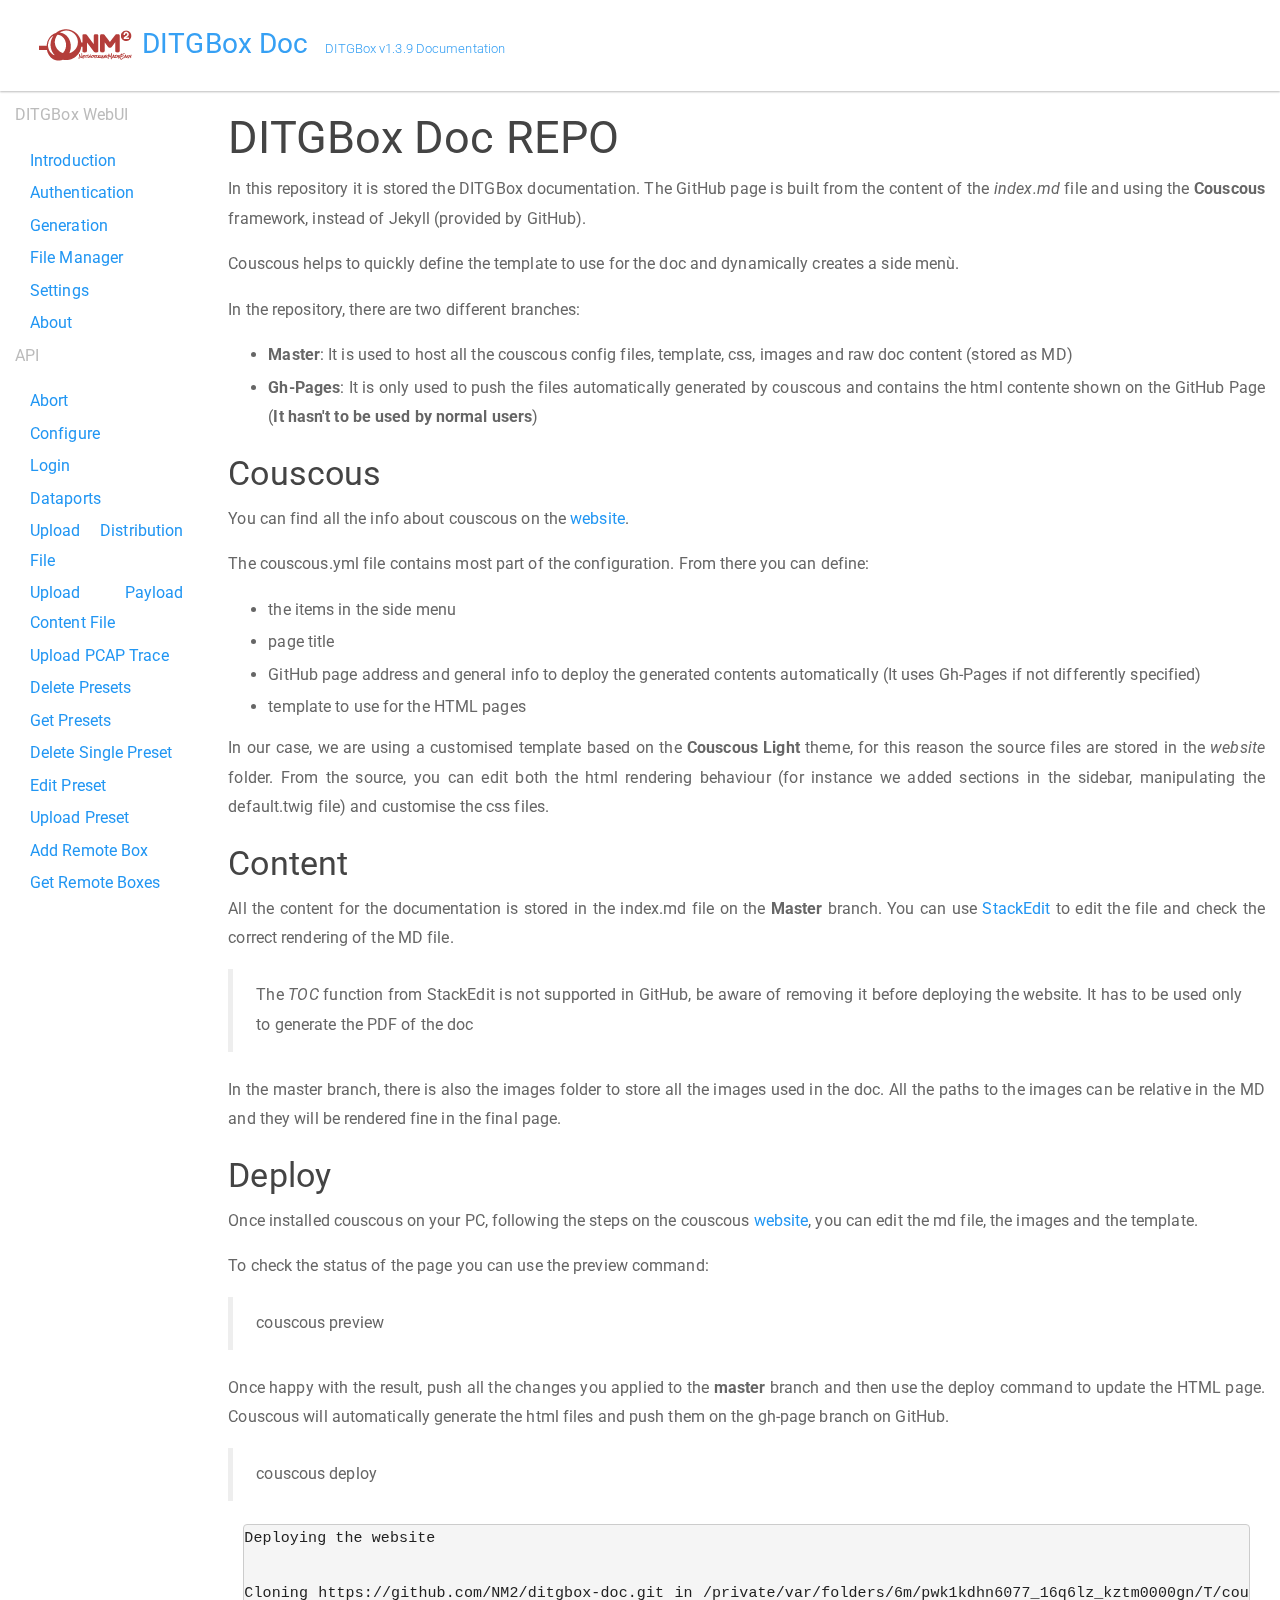
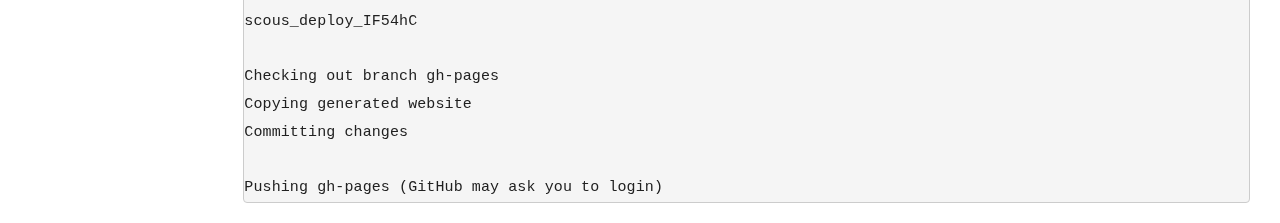
<file: readme.html>
<!DOCTYPE html>
<html lang="en">
    <head>
        <meta charset="utf-8">
        <meta name="viewport" content="width=device-width, initial-scale=1">

        <title>DITGBox Doc</title>

        <link rel="stylesheet" href="https://nm2.github.io/ditgbox-doc/css/bootstrap.min.css">
        <link rel="stylesheet" href="https://nm2.github.io/ditgbox-doc/css/font-awesome.min.css">
        <link rel="stylesheet" href="https://nm2.github.io/ditgbox-doc/css/highlight.dark.css">
        <link rel="stylesheet" href="https://nm2.github.io/ditgbox-doc/css/main.css">
    </head>
    <body>

        <header class="navbar navbar-default navbar-fixed-top">

            <div class="navbar-brand">
                <a class="nounderline" href="http://www.nm-2.com" target="_blank">
                    <img src="images/nm2.png">
                </a>
                <a class="nounderline" href="https://nm2.github.io/ditgbox-doc/">
                    DITGBox Doc
                    <small class="hidden-xs hidden-sm">
                        DITGBox v1.3.9 Documentation
                    </small>
                </a>
            </div>

            
        </header>

        <main class="container-fluid">
            <div class="row">

                
                    <nav id="sidebar" class="col-sm-3 col-lg-2" role="navigation">

                                                    <p class="text-muted">
                                DITGBox WebUI
                            </p>

                            <ul class="nav nav-pills nav-stacked">
                                                                    <li class="">
                                        <a href="https://nm2.github.io/ditgbox-doc/index.html#introduction">
                                            Introduction
                                        </a>
                                    </li>
                                                                    <li class="">
                                        <a href="https://nm2.github.io/ditgbox-doc/index.html#authentication">
                                            Authentication
                                        </a>
                                    </li>
                                                                    <li class="">
                                        <a href="https://nm2.github.io/ditgbox-doc/index.html#generation">
                                            Generation
                                        </a>
                                    </li>
                                                                    <li class="">
                                        <a href="https://nm2.github.io/ditgbox-doc/index.html#file-manager">
                                            File Manager
                                        </a>
                                    </li>
                                                                    <li class="">
                                        <a href="https://nm2.github.io/ditgbox-doc/index.html#settings">
                                            Settings
                                        </a>
                                    </li>
                                                                    <li class="">
                                        <a href="https://nm2.github.io/ditgbox-doc/index.html#about">
                                            About
                                        </a>
                                    </li>
                                                            </ul>
                                                    <p class="text-muted">
                                API
                            </p>

                            <ul class="nav nav-pills nav-stacked">
                                                                    <li class="">
                                        <a href="https://nm2.github.io/ditgbox-doc/index.html#abort">
                                            Abort
                                        </a>
                                    </li>
                                                                    <li class="">
                                        <a href="https://nm2.github.io/ditgbox-doc/index.html#configure">
                                            Configure
                                        </a>
                                    </li>
                                                                    <li class="">
                                        <a href="https://nm2.github.io/ditgbox-doc/index.html#login">
                                            Login
                                        </a>
                                    </li>
                                                                    <li class="">
                                        <a href="https://nm2.github.io/ditgbox-doc/index.html#dataports">
                                            Dataports
                                        </a>
                                    </li>
                                                                    <li class="">
                                        <a href="https://nm2.github.io/ditgbox-doc/index.html#upload-distribution-file">
                                            Upload Distribution File
                                        </a>
                                    </li>
                                                                    <li class="">
                                        <a href="https://nm2.github.io/ditgbox-doc/index.html#upload-payload-content-file">
                                            Upload Payload Content File
                                        </a>
                                    </li>
                                                                    <li class="">
                                        <a href="https://nm2.github.io/ditgbox-doc/index.html#upload-pcap-trace">
                                            Upload PCAP Trace
                                        </a>
                                    </li>
                                                                    <li class="">
                                        <a href="https://nm2.github.io/ditgbox-doc/index.html#delete-presets">
                                            Delete Presets
                                        </a>
                                    </li>
                                                                    <li class="">
                                        <a href="https://nm2.github.io/ditgbox-doc/index.html#get-presets">
                                            Get Presets
                                        </a>
                                    </li>
                                                                    <li class="">
                                        <a href="https://nm2.github.io/ditgbox-doc/index.html#delete-single-preset">
                                            Delete Single Preset
                                        </a>
                                    </li>
                                                                    <li class="">
                                        <a href="https://nm2.github.io/ditgbox-doc/index.html#edit-preset">
                                            Edit Preset
                                        </a>
                                    </li>
                                                                    <li class="">
                                        <a href="https://nm2.github.io/ditgbox-doc/index.html#upload-preset">
                                            Upload Preset
                                        </a>
                                    </li>
                                                                    <li class="">
                                        <a href="https://nm2.github.io/ditgbox-doc/index.html#add-remote-box">
                                            Add Remote Box
                                        </a>
                                    </li>
                                                                    <li class="">
                                        <a href="https://nm2.github.io/ditgbox-doc/index.html#get-remote-boxes">
                                            Get Remote Boxes
                                        </a>
                                    </li>
                                                                    <li class="">
                                        <a href="https://nm2.github.io/ditgbox-doc/index.html#delete-remote-box">
                                            Delete Remote Box
                                        </a>
                                    </li>
                                                                    <li class="">
                                        <a href="https://nm2.github.io/ditgbox-doc/index.html#get-single-remote-box">
                                            Get Single Remote Box
                                        </a>
                                    </li>
                                                                    <li class="">
                                        <a href="https://nm2.github.io/ditgbox-doc/index.html#force-remote-box-update">
                                            Force Remote Box Update
                                        </a>
                                    </li>
                                                                    <li class="">
                                        <a href="https://nm2.github.io/ditgbox-doc/index.html#get-results">
                                            Get Results
                                        </a>
                                    </li>
                                                                    <li class="">
                                        <a href="https://nm2.github.io/ditgbox-doc/index.html#get-experiment-results">
                                            Get Experiment Results
                                        </a>
                                    </li>
                                                                    <li class="">
                                        <a href="https://nm2.github.io/ditgbox-doc/index.html#get-html-report">
                                            Get HTML Report
                                        </a>
                                    </li>
                                                                    <li class="">
                                        <a href="https://nm2.github.io/ditgbox-doc/index.html#start-experiment">
                                            Start Experiment
                                        </a>
                                    </li>
                                                                    <li class="">
                                        <a href="https://nm2.github.io/ditgbox-doc/index.html#get-box-status">
                                            Get Box Status
                                        </a>
                                    </li>
                                                                    <li class="">
                                        <a href="https://nm2.github.io/ditgbox-doc/index.html#stop-experiment">
                                            Stop Experiment
                                        </a>
                                    </li>
                                                                    <li class="">
                                        <a href="https://nm2.github.io/ditgbox-doc/index.html#synchronize-box">
                                            Synchronize Box
                                        </a>
                                    </li>
                                                                    <li class="">
                                        <a href="https://nm2.github.io/ditgbox-doc/index.html#rfc-2544">
                                            RFC 2544
                                        </a>
                                    </li>
                                                                    <li class="">
                                        <a href="https://nm2.github.io/ditgbox-doc/index.html#rfc-2679">
                                            RFC 2679
                                        </a>
                                    </li>
                                                                    <li class="">
                                        <a href="https://nm2.github.io/ditgbox-doc/index.html#rfc-2680">
                                            RFC 2680
                                        </a>
                                    </li>
                                                                    <li class="">
                                        <a href="https://nm2.github.io/ditgbox-doc/index.html#rfc-2681">
                                            RFC 2681
                                        </a>
                                    </li>
                                                                    <li class="">
                                        <a href="https://nm2.github.io/ditgbox-doc/index.html#rfc-3148">
                                            RFC 3148
                                        </a>
                                    </li>
                                                                    <li class="">
                                        <a href="https://nm2.github.io/ditgbox-doc/index.html#rfc-3393">
                                            RFC 3393
                                        </a>
                                    </li>
                                                                    <li class="">
                                        <a href="https://nm2.github.io/ditgbox-doc/index.html#rfc-3432">
                                            RFC 3432
                                        </a>
                                    </li>
                                                            </ul>
                        
                    </nav>

                
                <section id="content" class="col-sm-offset-3 col-lg-offset-2 col-sm-9 col-lg-10">
                    <h2 id="ditgbox-doc-repo">DITGBox Doc REPO</h2>
<p>In this repository it is stored the DITGBox documentation. The GitHub page is built from the content of the <em>index.md</em> file and using the <strong>Couscous</strong> framework, instead of Jekyll (provided by GitHub).</p>
<p>Couscous helps to quickly define the template to use for the doc and dynamically creates a side menù.</p>
<p>In the repository, there are two different branches:</p>
<ul>
<li><strong>Master</strong>: It is used to host all the couscous config files, template, css, images and raw doc content (stored as MD)</li>
<li><strong>Gh-Pages</strong>: It is only used to push the files automatically generated by couscous and contains the html contente shown on the GitHub Page (<strong>It hasn't to be used by normal users</strong>)</li>
</ul>
<h3 id="couscous">Couscous</h3>
<p>You can find all the info about couscous on the <a href="http://couscous.io">website</a>.</p>
<p>The couscous.yml file contains most part of the configuration. From there you can define: </p>
<ul>
<li>the items in the side menu</li>
<li>page title</li>
<li>GitHub page address and general info to deploy the generated contents automatically (It uses Gh-Pages if not differently specified)</li>
<li>template to use for the HTML pages</li>
</ul>
<p>In our case, we are using a customised template based on the <strong>Couscous Light</strong> theme, for this reason the source files are stored in the <em>website</em> folder. From the source, you can edit both the html rendering behaviour (for instance we added sections in the sidebar, manipulating the default.twig file) and customise the css files.</p>
<h3 id="content">Content</h3>
<p>All the content for the documentation is stored in the index.md file on the <strong>Master</strong> branch. You can use <a href="https://stackedit.io">StackEdit</a> to edit the file and check the correct rendering of the MD file. </p>
<blockquote>
<p>The <em>TOC</em> function from StackEdit is not supported in GitHub, be aware of removing it before deploying the website. It has to be used only to generate the PDF of the doc</p>
</blockquote>
<p>In the master branch, there is also the images folder to store all the images used in the doc. All the paths to the images can be relative in the MD and they will be rendered fine in the final page.</p>
<h3 id="deploy">Deploy</h3>
<p>Once installed couscous on your PC, following the steps on the couscous <a href="http://couscous.io">website</a>, you can edit the md file, the images and the template.</p>
<p>To check the status of the page you can use the preview command:</p>
<blockquote>
<p>couscous preview</p>
</blockquote>
<p>Once happy with the result, push all the changes you applied to the <strong>master</strong> branch and then use the deploy command to update the HTML page. Couscous will automatically generate the html files and push them on the gh-page branch on GitHub.</p>
<blockquote>
<p>couscous deploy</p>
</blockquote>
<pre><code class="language-markdown">Deploying the website

Cloning https://github.com/NM2/ditgbox-doc.git in /private/var/folders/6m/pwk1kdhn6077_16q6lz_kztm0000gn/T/couscous_deploy_IF54hC

Checking out branch gh-pages
Copying generated website
Committing changes

Pushing gh-pages (GitHub may ask you to login)</code></pre>
                </section>

            </div>
        </main>

        <script src="//code.jquery.com/jquery-1.11.0.min.js"></script>
        <script src="//netdna.bootstrapcdn.com/bootstrap/3.1.1/js/bootstrap.min.js"></script>
        <script src="//yastatic.net/highlightjs/8.2/highlight.min.js"></script>

        <script>
            $(function() {
                $("section>h1").wrap('<div class="page-header" />');
                // Syntax highlighting
                hljs.initHighlightingOnLoad();
            });
        </script>

    </body>
</html>
</file>
